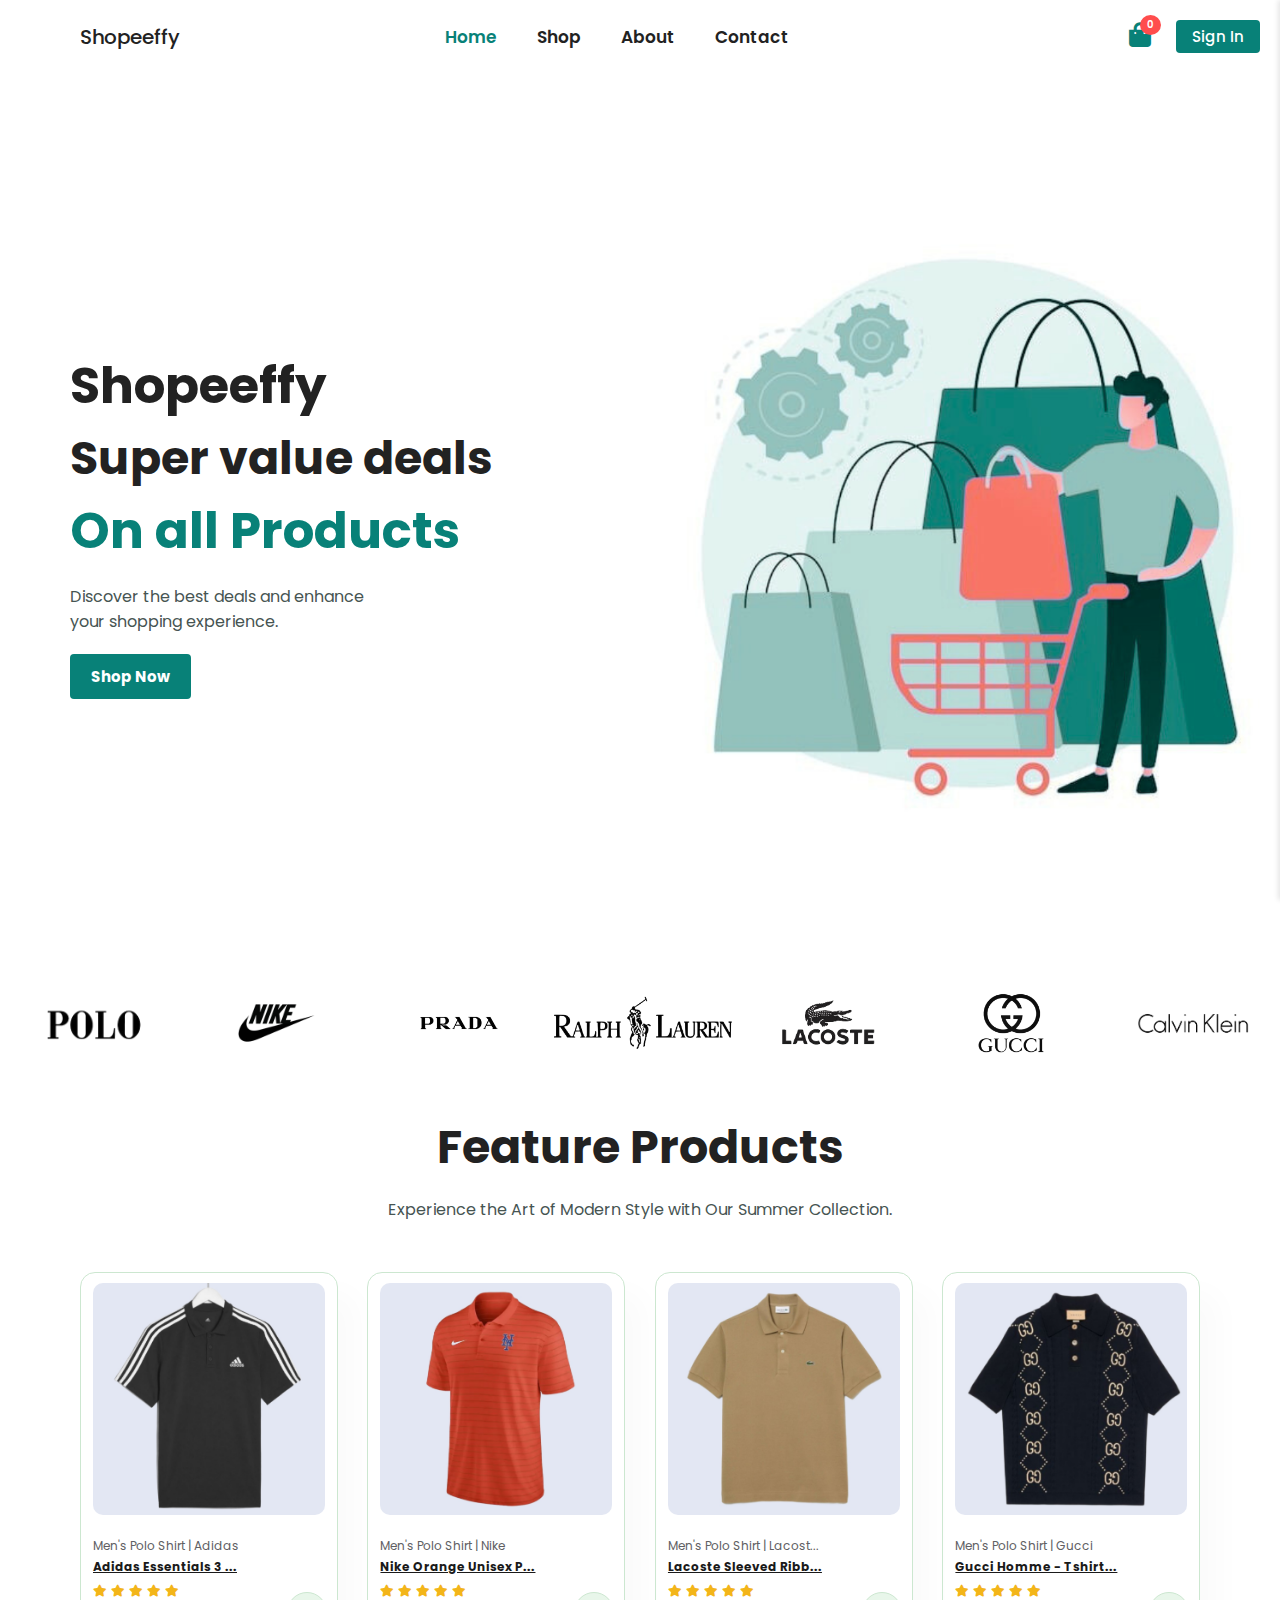
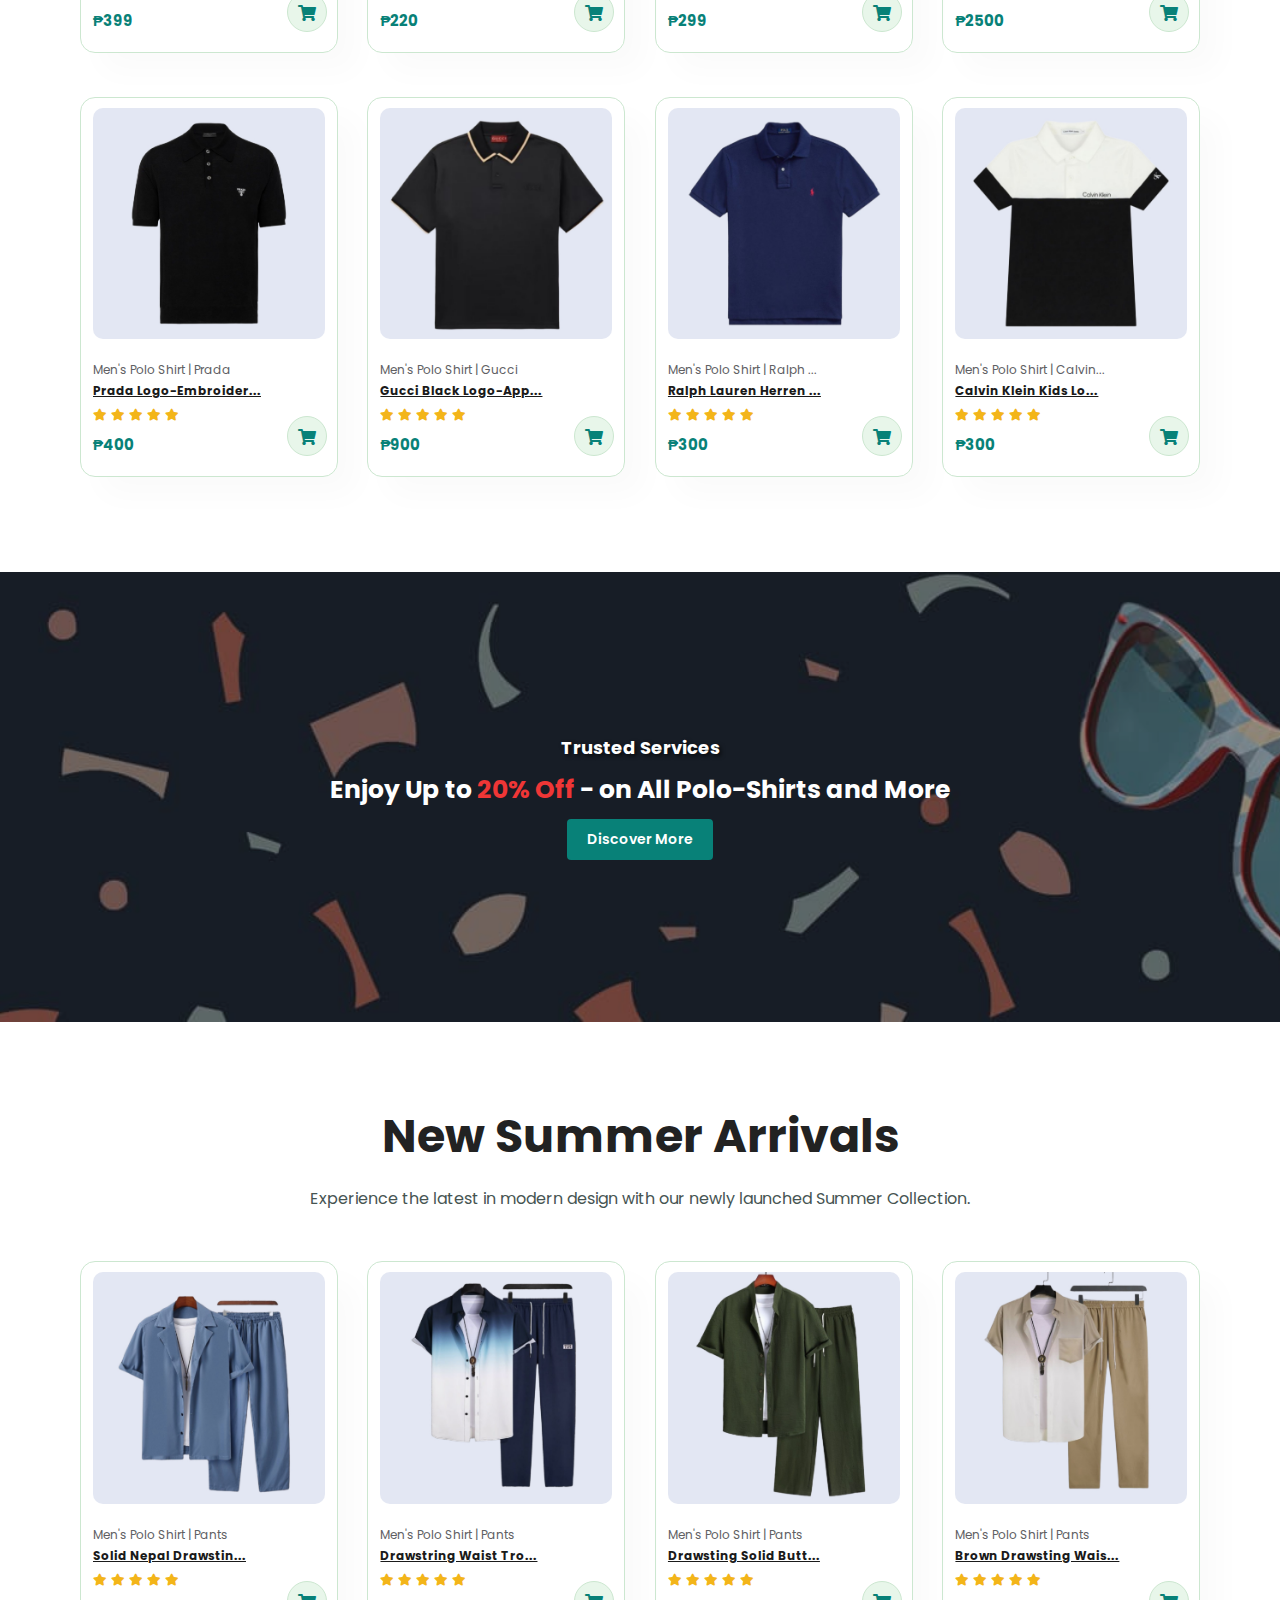
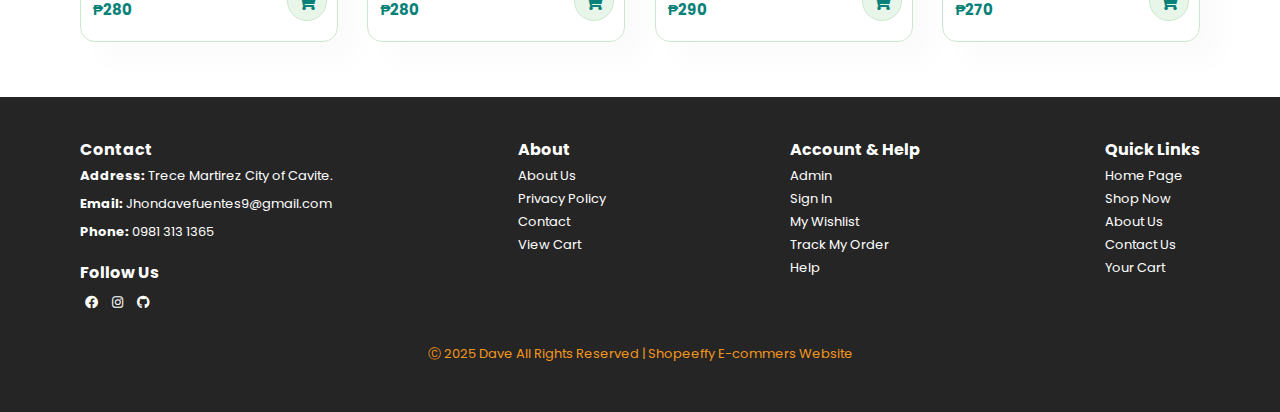
<file: index.html>
<!DOCTYPE html>
<html lang="en">
<head>
    <meta charset="UTF-8">
    <meta http-equiv="X-UA-Compatible" content="IE=edge">
    <meta name="viewport" content="width=device-width, initial-scale=1.0">
    <title>Home Page</title>
    <!--link-->
    <link rel="stylesheet" href="https://use.fontawesome.com/releases/v5.15.4/css/all.css" />
    <link rel="stylesheet" href="https://cdnjs.cloudflare.com/ajax/libs/font-awesome/4.7.0/css/font-awesome.min.css">
    <link rel="stylesheet" href="https://fonts.googleapis.com/css?family=Fjalla+One|Libre+Baskerville">
    <link rel="stylesheet" href="https://cdnjs.cloudflare.com/ajax/libs/font-awesome/6.0.0-beta3/css/all.min.css">
    <link rel="stylesheet" href="https://cdnjs.cloudflare.com/ajax/libs/font-awesome/5.15.2/css/all.min.css"/>
    
  <!--- style files --->
<link rel="stylesheet" href="style.css" />
<link rel="stylesheet" href="style-sidebar.css"/>
<link rel="stylesheet" href="style-success.css">
<link rel="stylesheet" href="style-alert.css">
</head>
<body>
  
  <!--------------Header & Navbar-------------->
<section id="header">
  <div class="logo-header">Shopeeffy</div>
   <div>
    <ul id="navbar">
    <div class="nav-container">
      <li><a class="active" href="index.html">Home</a></li>
      <li><a href="shop.html">Shop</a></li>
      <li><a href="about.html">About </a></li>
      <li><a href="contact.html">Contact</a></li>
      </div>
      <li id="lg-bag"> <a class="cart-icon" onclick="openSidebar()">
        <i class="fas fa-shopping-bag"></i>
        <span class="notification-badge" id="cart-notification">0</span> </a> </li>
      <a href="#" id="close"><i class="fas fa-times"></i></a>
      <button><a id="SignIn-button" href="sign-in.html">Sign In</a></button>
    </ul>
  </div>
  <div id="mobile">
  <div class="logo-mobile">Shopeeffy</div>
   <a class="cart-icon" onclick="openSidebar()">
    <i id="bag" class="fas fa-shopping-bag"></i>
     <span class="notification-badge" id="cart-notification-mobile"></span>
     </a>
       <i id="bar" class="fas fa-outdent"></i>
    </div>
</section>
    
    <a href="javascript:void(0);" id="backToTop" class="back-to-top">
        <i class="fa fa-angle-double-up"></i>
    </a>

    <!-- Sidebar -->
    <div id="sidebar">
        <div class="sidebar-header">
            <h3><i class="fas fa-shopping-cart cart"></i>Order Details</h3>
            <button class="close-sidebar" onclick="closeSidebar()"><i class="fas fa-times"></i></button>
        </div>
        <div class="sidebar-content">
            <div id="cart-items-sidebar">
                <!--orders-->
            </div>
            <div class="order-summary">
                <h3>Order Summary</h3>
                <table>
                    <tr>
                        <td>Subtotal</td>
                        <td id="subtotal-price-sidebar">₱0</td>
                    </tr>
                    <tr>
                        <td>Discount</td>
                        <td id="discount-sidebar">-₱0</td>
                    </tr>
                    <tr>
                        <td><strong>Total</strong></td>
                        <td><strong id="total-price-sidebar">₱0</strong></td>
                    </tr>
                </table>
            </div>
           <a id="payment-button"><button class="payment-button">Online Payment</button></a>
           <button class="checkout-button" id="checkout-button">Proceed to Checkout</button>
        </div>
    </div>
  
  <!--loading screen-->
    <div id="loading-screen">
     <div class="loader"></div>
    <div class="loading-text"> Loading...</div>
  </div>


    <!-- Overlay -->
    <div id="overlay" onclick="closeSidebar()"></div>


  <!-- Success Alert Box -->
<div class="success-alert-box" id="success-alert-box">
    <div class="icon">
        <i class="fas fa-check"></i> 
    </div>
    <h2>Successfully Checkout</h2>
   <p>Your order has been successfully completed</p>
</div>

<!-- Confirmation Box for Remove Order -->
<div class="overlay" id="remove-overlay"></div>
<div class="confirmation-box" id="remove-confirmation-box">
    <div class="icon">
        <i class="fas fa-trash-o"></i>
    </div>
  <h2 style="margin-top:12px;">Confirmation</h2>
    <p>Are you sure you want to remove?</p>
    <div class="buttons">
        <button class="yes-btn" id="confirm-remove-btn">Yes</button>
        <button class="no-btn" id="cancel-remove-btn">No</button>
    </div>
</div>


<!-- Success Alert Box Removed-->
<div class="success-alert-box" id="success-alert-removed-box">
    <div class="icon">
        <i class="fas fa-check"></i> 
    </div>
    <h2 style="margin-top:12px;">Successfully Removed</h2>
<p>Your order has been successfully Removed.</p>
</div>

<!-- exclamation cart alert box-->
<div class="confirmation-box" id="exclamation-cart-alert-box">
    <div class="icon">
        <i class="fas fa-exclamation"></i> 
    </div>
    <h2 style="margin-top:12px;">Something Went Wrong</h2>
<p>Your cart is empty, please try again.</p>
</div>

<!-- exclamation user alert box-->
<div class="confirmation-box" id="exclamation-user-alert-box">
    <div class="icon">
        <i class="fas fa-exclamation"></i> 
    </div>
    <h2 style="margin-top:12px;">Something Went Wrong</h2>
<p>Please sign in your account to continue.</p>
</div>

 <!---------------Hero Section------------------>

    <section id="hero">
        <h1 class="hero-text"><a href="index-main.html">Shopeeffy</a></h1>
        <h2>Super value deals</h2>
        <h1>On all Products</h1>
        <p>Discover the best deals and enhance <br> your shopping experience.</p>
        <button><a href="shop.html">Shop Now</a></button>
    </section>
  
<!-------------Logo Brand Section--------------->
    
  <section class="slider">
    <div class="slide-track">
      <!-- Original Slides -->
       <div class="slide">
     <img src="logo-polo.png" alt="Logo" style="height:60px">
      </div>
      <div class="slide">
        <img src="logo-nike.png" alt="Logo 1">
      </div>
      <div class="slide">
        <img src="logo-prada.png" alt="Logo 2">
      </div>
      <div class="slide">
        <img src="logo-lauren.png" alt="Logo 3">
      </div>
      <div class="slide">
        <img src="logo-lacoste.png" alt="Logo 4">
      </div>
      <div class="slide">
        <img src="logo-gucci.png" alt="Logo 5">
      </div>
      <div class="slide">
        <img src="logo-calvin.png" alt="Logo 6">
      </div>
      <div class="slide">
        <img src="logo-adidas.png" alt="Logo 7">
      </div>
      <!-- Duplicated Slides -->
       <div class="slide">
     <img src="logo-polo.png" alt="Logo" style="height:60px">
      </div>
      <div class="slide">
        <img src="logo-nike.png" alt="Logo 1">
      </div>
      <div class="slide">
        <img src="logo-prada.png" alt="Logo 2">
      </div>
      <div class="slide">
        <img src="logo-lauren.png" alt="Logo 3">
      </div>
      <div class="slide">
        <img src="logo-lacoste.png" alt="Logo 4">
      </div>
      <div class="slide">
        <img src="logo-gucci.png" alt="Logo 5">
      </div>
      <div class="slide">
        <img src="logo-calvin.png" alt="Logo 6">
      </div>
      <div class="slide">
        <img src="logo-adidas.png" alt="Logo 7">
      </div>
    </div>
  </section>
 
 <!--------------Feature Products--------------->
   
    <section id="product1" class="section-p1">
        <h2>Feature Products</h2>
        <p>Experience the Art of Modern Style with Our Summer Collection.</p>
        <div class="pro-container" id="proContainerFeature">
          <!----feature Product---->
        </div>
    </section>
    
    <!------------Banner Section--------------->

    <section id="banner" class="section-m1">
        <h4>Trusted Services</h4>
        <h2>Enjoy Up to <span>20% Off </span>- on All Polo-Shirts and More</h2>
        <a href="shop3.html" class="normal"> Discover More </a>
    </section>


  <!------------New Arrival Section----------->
  
  
    <section id="product1" class="section-p1">
        <h2>New Summer Arrivals</h2>
        <p>Experience the latest in modern design with our newly launched Summer Collection.</p>
        <div class="pro-container" id="proContainerArrival">
          <!---- New Arrrival----->
        </div>
    </section>
    
<!---------------Footer Section----------------->

<footer class="section-p1">
  <div class="col">
    <h4>Contact</h4>
    <p><strong>Address:</strong> Trece Martirez City of Cavite.</p>
    <p><strong>Email:</strong> Jhondavefuentes9@gmail.com</p>
    <p><strong>Phone:</strong> 0981 313 1365</p>
    <div class="follow">
      <h4>Follow Us</h4>
      <div class="icon">
        <a href="https://www.facebook.com/share/1Hdhcui4pU/" class="fab fa-facebook"></a>
        <a href="https://www.instagram.com/dwavezxy?igsh=MW5ldnU4ejR3Njg2Ng==" class="fab fa-instagram"></a>
        <a href="https://github.com/Davedev0" class="fab fa-github"></a>
      </div>
    </div>
  </div>
  <div class="col">
    <h4>About</h4>
    <a href="about.html">About Us</a>
    <a href="https://www.freeprivacypolicy.com/blog/privacy-policy-ecommerce-stores/">Privacy Policy</a>
    <a href="contact.html">Contact</a>
    <a href="sproduct.html">View Cart</a>
  </div>
  <div class="col">
    <h4>Account & Help</h4>
    <a href="admin-sign-in.html">Admin </a>
    <a href="sign-in.html">Sign In</a>
    <a href="about.html">My Wishlist</a>
    <a href="sproduct.html">Track My Order</a>
    <a href="about.html">Help</a>
  </div>
  <div class="col">
    <h4>Quick Links</h4>
    <a href="index.html">Home Page</a>
    <a href="shop.html">Shop Now</a>
    <a href="about.html">About Us</a>
    <a href="contact.html">Contact Us</a>
    <a href="sproduct.html">Your Cart</a>
  </div>
  
  <div class="copyright">
    <p> Ⓒ 2025 Dave All Rights Reserved | Shopeeffy E-commers Website </p>
  </div>
</footer>
  <script src="script.js"></script>
  <script src="navbar.js"></script>
  <script src="onscroll.js"></script>
  <script src="sidebar.js"></script>
  <script src="loading-screen.js"></script>
  <script src="index-feature.js"></script>
  <script src="index-arrival.js"></script>
  <script>
    document.addEventListener('DOMContentLoaded', () => {
            if (localStorage.getItem('showAlert') === 'true') {
                alert('Check Your Order.');
                localStorage.removeItem('showAlert');
            }
        });
  </script>
</body>
</html>
</file>
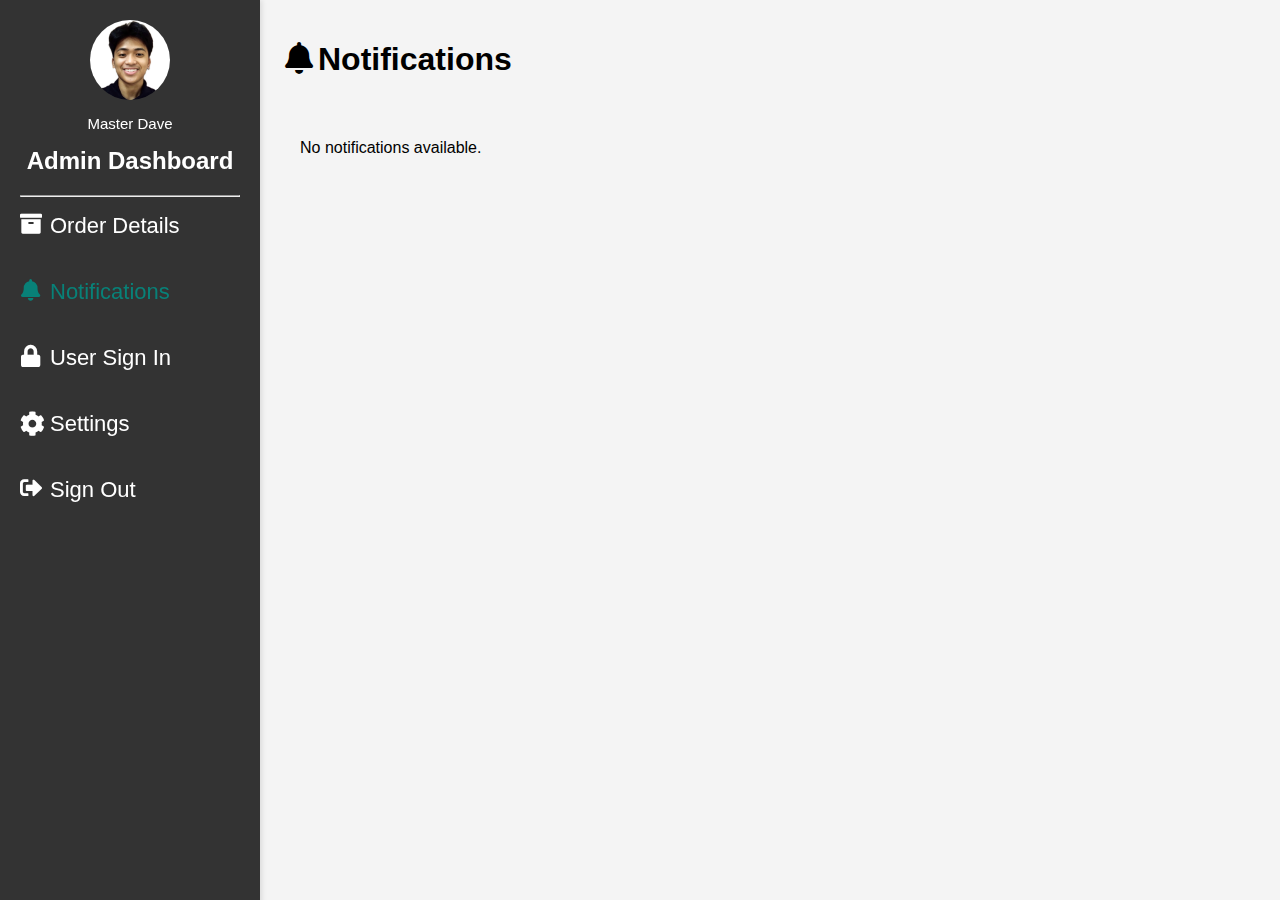
<file: admin-notification.html>
<!DOCTYPE html>
<html lang="en">
<head>
    <meta charset="UTF-8">
    <meta name="viewport" content="width=device-width, initial-scale=1.0">
    <title>Admin Panel</title>
    <!-- FontAwesome Icons -->
    <link rel="stylesheet" href="https://cdnjs.cloudflare.com/ajax/libs/font-awesome/6.0.0-beta3/css/all.min.css">
    <link rel="stylesheet" href="https://cdnjs.cloudflare.com/ajax/libs/font-awesome/4.7.0/css/font-awesome.min.css">
        <link rel="stylesheet" href="https://cdnjs.cloudflare.com/ajax/libs/font-awesome/5.15.2/css/all.min.css"/>
  <link rel="stylesheet" href="style-admin.css">
  <link rel="stylesheet" href="style-alert.css">
    <style>
.user-table {
    display: grid;
    grid-template-columns: repeat(auto-fit, minmax(300px, 1fr));
    gap: 20px;
    padding: 25px;
    background: #f4f4f4;
    padding-bottom: 200px;
}

.user-card {
    background: #fff;
    border-radius: 10px;
    padding: 20px;
    display: flex;
    flex-direction: column;
    justify-content: space-between;
    transition: transform 0.3s ease, box-shadow 0.3s ease;
}

.user-card:hover {
    transform: scale(1.01);
    box-shadow: 0 4px 10px rgba(0, 0, 0, 0.1);
}

.user-card h3 {
    margin-bottom: 10px;
    font-size: 1.5em;
    color: #333;
}

.user-card p {
    margin: 5px 0;
    font-size: 1rem;
    color: #555;
}

.user-card .actions {
    display: flex;
    gap: 10px;
    margin-top: 20px;
}

.user-card .actions button {
    padding: 10px 15px;
    border: none;
    border-radius: 5px;
    font-size: 0.9em;
    cursor: pointer;
    transition: background 0.3s ease, color 0.3s ease, border 0.3s ease;
}


.user-card .actions .remove-btn {
    background: #ff4d4d;
    color: white;
}

.user-card .actions .remove-btn:hover {
    background: transparent;
    color: #ff4d4d;
    border: 2px solid #ff4d4d;
}

@media (max-width: 768px) {
    .user-table {
        grid-template-columns: 1fr;
    }
}
    </style>
</head>
<body>
    <!-- Mobile Menu Button -->
    <button class="menu-btn" onclick="toggleSidebar()">
        <i id="bar" class="fas fa-bars"></i>
    </button>

    <!-- Sidebar -->
 <section class="sidebar" id="sidebar">
   <img src="img-profile.jpg" alt="Profile">
  <p>Master Dave</p>
    <h2>Admin Dashboard</h2>
      <hr>
  <ul>
    <li><a href="admin-order.html"><i class="fas fa-archive"></i>Order Details</a></li>
    <li><a class="active"><i class="fas fa-bell"></i>Notifications</a></li>
    <li><a href="sign-in.html"><i class="fas fa-lock"></i> User Sign In</a></li>
    <li><a><i class="fa fa-gear" style="font-size:25px;"></i>Settings</a></li>
    <li><a id="sign-out-btn">
    <i class="fas fa-sign-out-alt"></i> Sign Out</a></li>
    </ul>
  </section>    
 
    <!-- Main Content -->
    <div class="content">
        <h1><i class="fas fa-bell"></i>Notifications</h1>
        <div class="user-table" id="notifications">
        </div>
    </div>
    
    
    <!-- Confirmation Box -->
<div class="overlay" id="overlay"></div>
<div class="confirmation-box" id="confirmation-box">
    <div class="icon">
        <i class="fas fa-exclamation"></i>
    </div>
    <h2>Confirmation</h2>
    <p>Are you sure you want to sign out?</p>
    <div class="buttons">
        <button class="yes-btn" onclick="confirmSignOut()">Yes</button>
        <button class="no-btn" onclick="cancelSignOut()">No</button>
    </div>
</div>

    
<!-- Confirmation Box for Remove Notification -->
<div class="overlay" id="notification-overlay"></div>
<div class="confirmation-box" id="notification-confirmation-box">
    <div class="icon">
        <i class="fas fa-trash-alt"></i>
    </div>
    <h2>Confirmation</h2>
    <p>Are you sure you want to remove?</p>
    <div class="buttons">
        <button class="yes-btn" id="confirm-notification-remove-btn">Yes</button>
        <button class="no-btn" id="cancel-notification-remove-btn">No</button>
    </div>
</div>
    

    <script>
        // Function to load notifications from localStorage
        function loadNotifications() {
            const notificationsContainer = document.getElementById('notifications');
            const contacts = JSON.parse(localStorage.getItem('contacts')) || [];

            if (contacts.length > 0) {
                notificationsContainer.innerHTML = ''; // Clear existing content
                contacts.forEach((contact, index) => {
                    const notification = document.createElement('div');
                    notification.className = 'user-card';
                    notification.innerHTML = `
                        <p><strong>Name:</strong > ${contact.name}</p>
                        <p><strong>Email:</strong> ${contact.email}</p>
                        <p><strong>Subject:</strong> ${contact.subject}</p>
                        <p><strong>Message:</strong> ${contact.message}</p>
                        <div class="actions">
                            <button class="remove-btn" onclick="removeNotification(${index})">Remove</button>
                        </div>
                    `;
                    notificationsContainer.appendChild(notification);
                });
            } else {
                notificationsContainer.innerHTML = '<p>No notifications available.</p>';
            }
        }

// Function to remove a notification
function removeNotification(index) {
    // Show the remove notification confirmation box
    showRemoveNotificationConfirmationBox(index);
}

// Function to show the remove notification confirmation box
function showRemoveNotificationConfirmationBox(index) {
    const overlay = document.getElementById('notification-overlay');
    const confirmationBox = document.getElementById('notification-confirmation-box');
    overlay.style.display = 'block';
    confirmationBox.style.display = 'block';

    // Set up event listeners for the buttons
    const confirmRemoveBtn = document.getElementById('confirm-notification-remove-btn');
    const cancelRemoveBtn = document.getElementById('cancel-notification-remove-btn');

    // Remove previous event listeners to avoid duplication
    confirmRemoveBtn.replaceWith(confirmRemoveBtn.cloneNode(true));
    cancelRemoveBtn.replaceWith(cancelRemoveBtn.cloneNode(true));

    // Add new event listeners
    document.getElementById('confirm-notification-remove-btn').addEventListener('click', () => {
        confirmRemoveNotification(index);
    });

    document.getElementById('cancel-notification-remove-btn').addEventListener('click', hideRemoveNotificationConfirmationBox);
}

// Function to hide the remove notification confirmation box
function hideRemoveNotificationConfirmationBox() {
    const overlay = document.getElementById('notification-overlay');
    const confirmationBox = document.getElementById('notification-confirmation-box');
    overlay.style.display = 'none';
    confirmationBox.style.display = 'none';
}

// Function to confirm and remove the notification
function confirmRemoveNotification(index) {
    let contacts = JSON.parse(localStorage.getItem('contacts')) || [];
    contacts.splice(index, 1); // Remove the notification at the specified index
    localStorage.setItem('contacts', JSON.stringify(contacts)); // Update localStorage
    loadNotifications(); // Reload the notifications
    hideRemoveNotificationConfirmationBox(); // Hide the confirmation box
}
        // Load notifications when the page loads
        document.addEventListener('DOMContentLoaded', loadNotifications);
    </script>
 <script src="admin-signout.js"></script>
 <script src="admin-toggle.js"></script>
</body>
</html>
</file>
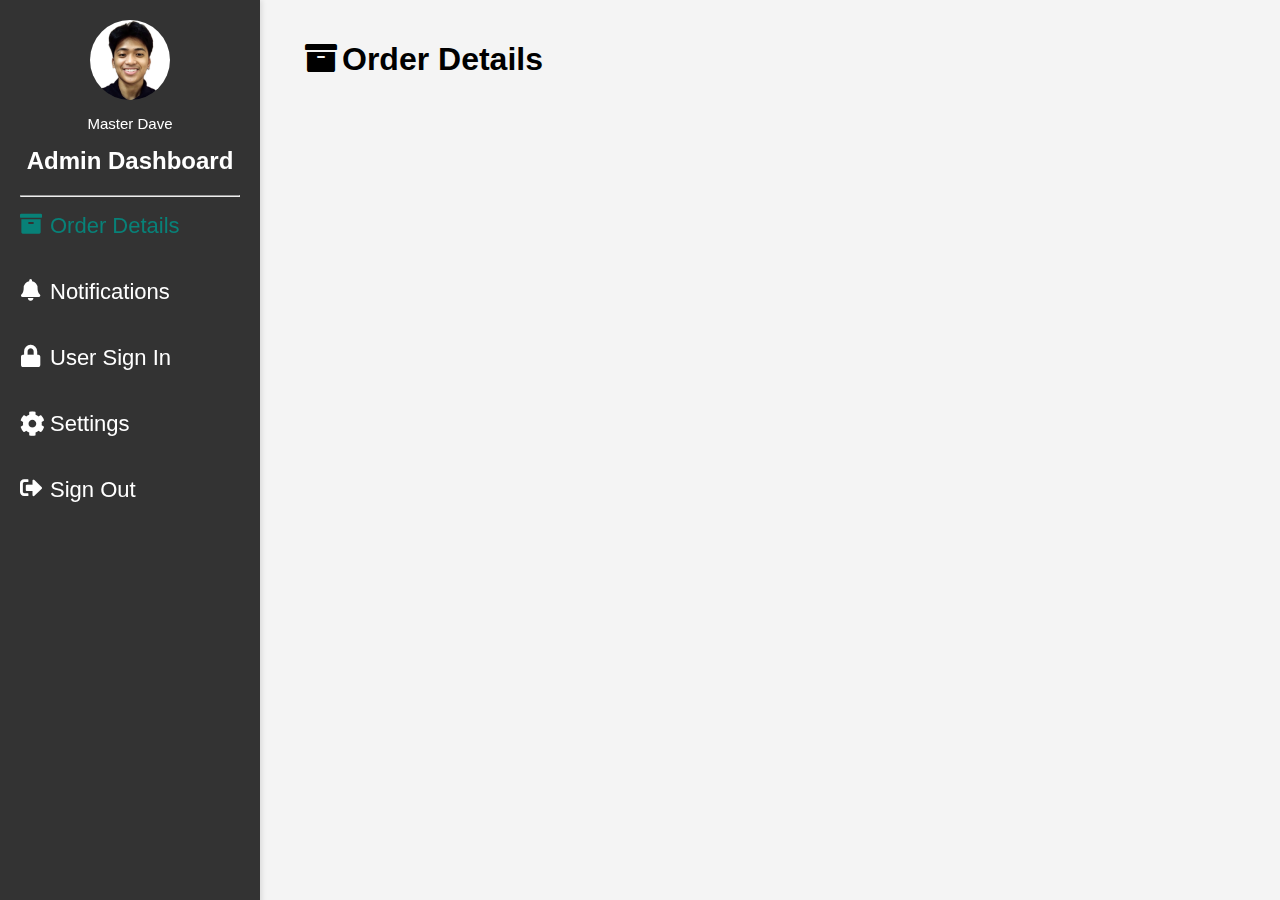
<file: admin-order.html>
<!DOCTYPE html>
<html lang="en">
<head>
    <meta charset="UTF-8">
    <meta name="viewport" content="width=device-width, initial-scale=1.0">
    <title>Users</title>
    <!-- FontAwesome Icons -->
    <link rel="stylesheet" href="https://cdnjs.cloudflare.com/ajax/libs/font-awesome/6.0.0-beta3/css/all.min.css">
    <link rel="stylesheet" href="https://cdnjs.cloudflare.com/ajax/libs/font-awesome/4.7.0/css/font-awesome.min.css">
        <link rel="stylesheet" href="https://cdnjs.cloudflare.com/ajax/libs/font-awesome/5.15.2/css/all.min.css"/>
   <link rel="stylesheet" href="style-admin.css">
   <link rel="stylesheet" href="style-alert.css">
   <link rel="stylesheet" href="style-success.css">
</head>
<body>
    <!-- Mobile Menu Button -->
    <button class="menu-btn" onclick="toggleSidebar()">
        <i id="bar" class="fas fa-bars"></i>
    </button>

    <!-- Sidebar -->
 <section class="sidebar" id="sidebar">
   <img src="img-profile.jpg" alt="Profile">
  <p>Master Dave</p>
    <h2>Admin Dashboard</h2>
      <hr>
  <ul>
    <li><a id="#" class="active"><i class="fas fa-archive"></i>Order Details</a></li>
    <li><a href="admin-notification.html"><i class="fas fa-bell"></i>Notifications</a></li>
    <li><a href="sign-in.html"><i class="fas fa-lock"></i> User Sign In</a></li>
    <li><a><i class="fa fa-gear" style="font-size:25px;"></i>Settings</a></li>
    <li><a id="sign-out-btn">
    <i class="fas fa-sign-out-alt"></i> Sign Out</a></li>
    </ul>
  </section>    
 

    <!-- Main Content -->
    <div class="content">
      <h1 style="margin-left:30px;"><i class="fas fa-archive"></i>Order Details</h1>
      <div class="user-table" id="user-table">
            <!-- Dito malalagay ang order-->
      </div>
    </div>

<!-- Confirmation Box -->
<div class="overlay" id="overlay"></div>
<div class="confirmation-box" id="confirmation-box">
    <div class="icon">
        <i class="fas fa-exclamation"></i>
    </div>
    <h2>Confirmation</h2>
    <p>Are you sure you want to sign out?</p>
    <div class="buttons">
        <button class="yes-btn" onclick="confirmSignOut()">Yes</button>
        <button class="no-btn" onclick="cancelSignOut()">No</button>
    </div>
</div>

<!-- Confirmation Box for Remove Order -->
<div class="overlay" id="remove-overlay"></div>
<div class="confirmation-box" id="remove-confirmation-box">
    <div class="icon">
        <i class="fas fa-trash-o"></i>
    </div>
    <h2>Confirmation</h2>
    <p>Are you sure you want to remove?</p>
    <div class="buttons">
        <button class="yes-btn" id="confirm-remove-btn">Yes</button>
        <button class="no-btn" id="cancel-remove-btn">No</button>
    </div>
</div>

<!-- Confirmation Box for Approve Order -->
<div class="overlay" id="approve-overlay"></div>
<div class="confirmation-box" id="approve-confirmation-box">
    <div class="icon-check">
        <i class="fas fa-check"></i> 
    </div>
    <h2>Successfully Approved</h2>
    <p>Order Approved by Admin</p>
    <div class="buttons">
        <button class="ok-btn" id="ok-approve-btn">Ok</button>
    </div>
</div>

<!-- Success Alert Box Removed-->
<div class="success-alert-box" id="success-alert-removed-box">
    <div class="icon">
        <i class="fas fa-check"></i> 
    </div>
    <h2 style="margin-top:12px;">Successfully Removed</h2>
<p>order has been successfully Removed.</p>
</div>

<script src="admin-order.js"></script>
<script src="admin-signout.js"></script>
<script src="admin-toggle.js"></script>
</body>
</html>
</file>
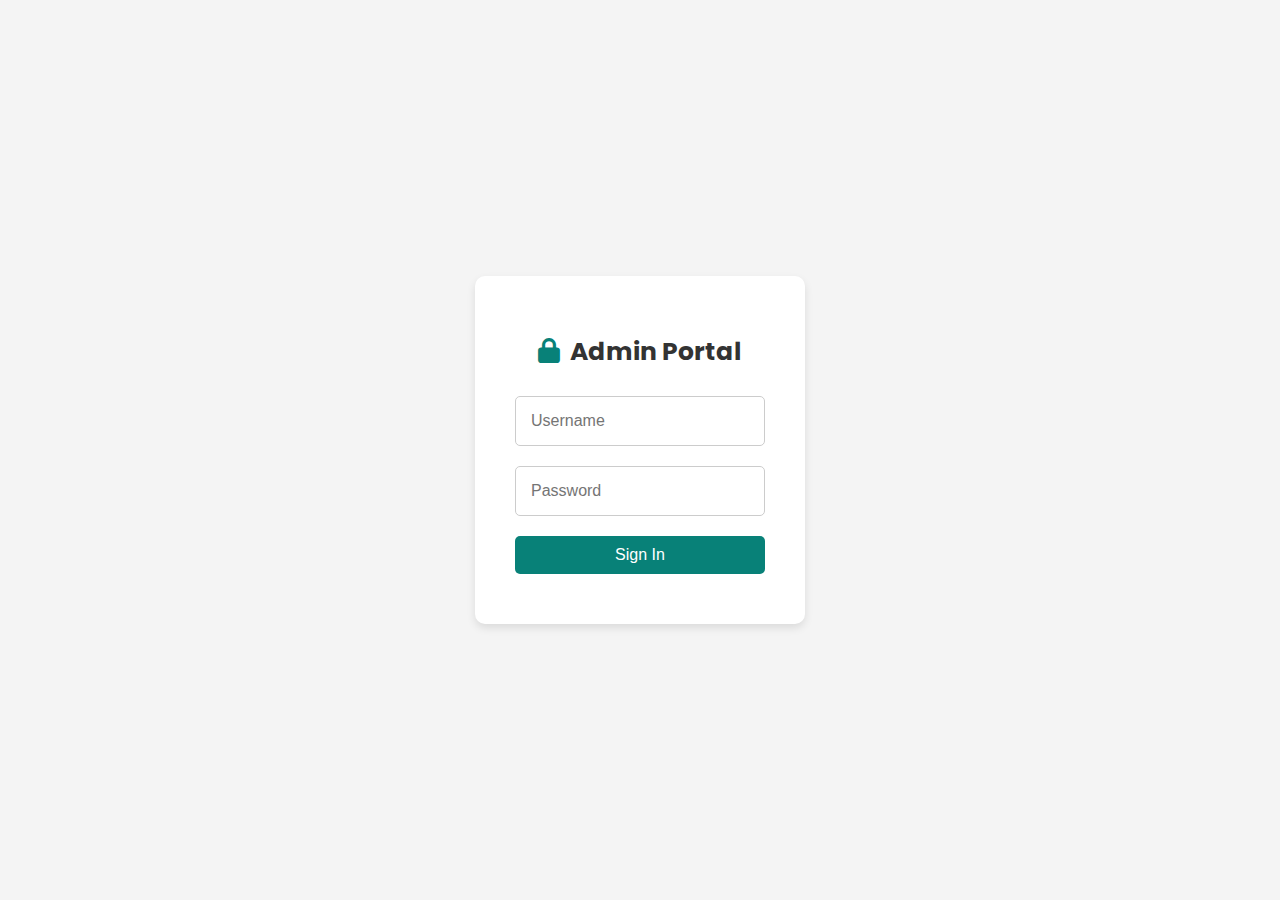
<file: admin-sign-in.html>
<!DOCTYPE html>
<html lang="en">
<head>
    <meta charset="UTF-8">
    <meta name="viewport" content="width=device-width, initial-scale=1.0">
    <title>Admin Sign In</title>
    <!-- FontAwesome Icons -->
    <link rel="stylesheet" href="https://cdnjs.cloudflare.com/ajax/libs/font-awesome/6.0.0-beta3/css/all.min.css">
    <style>
    @import url('https://fonts.googleapis.com/css2?family=Poppins:wght@200;300;400;500;600;700&display=swap');

        body {
            font-family: 'Poppins', sans-serif;
            background-color: #f4f4f4;
            display: flex;
            justify-content: center;
            align-items: center;
            height: 100vh;
            margin: 0;
        }
        .login-container {
            background-color: white;
            padding: 40px;
            border-radius: 10px;
            box-shadow: 0 4px 8px rgba(0, 0, 0, 0.1);
            width: 100%;
            max-width: 250px; 
            text-align: center;
        }
        .login-container h1 {
            margin-bottom:15px;
            font-size: 25px;
            color: #333;
        }
        .login-container i {
            margin-right: 10px;
            color: #088178; 
        }
        .login-container input {
            width: 100%;
            padding: 15px;
            margin: 10px 0;
            border: 1px solid #ccc;
            border-radius: 5px;
            font-size: 16px;
            box-sizing: border-box;
        }
        .login-container input:focus {
            border-color: #088178; 
            outline: none;
        }
        .login-container button {
            width: 100%;
            padding: 10px;
            background-color: #088178; 
            color: white;
            border: none;
            border-radius: 5px;
            font-size: 16px;
            cursor: none;
            margin-top: 10px;
        }
        .login-container button:hover {
            background-color: #057862; 
            color:white;
        }
        .error-message {
            color: darkred;
            margin-top: 10px;
            font-size: 14px;
            flex:1;
        }
        
        
         .success-message{
            color: darkgreen;
            margin-top: 10px;
            font-size: 14px;
        }
      
        @media (max-width:649px){
          .login-container{
            max-width: 260px;
          }
        }
    </style>
</head>
<body>
<div class="login-container">
     <h1><i class="fas fa-lock"></i>Admin Portal</h1>
     <input type="text" id="username" placeholder="Username" required>
        <input type="password" id="password" placeholder="Password" required>
       <button onclick="login()">Sign In</button>
       <div id="success-message" class="success-message">
        </div>
        <div id="error-message" class="error-message">
        </div>
    <script src="admin-signin.js"></script>
</body>
</html>
</file>
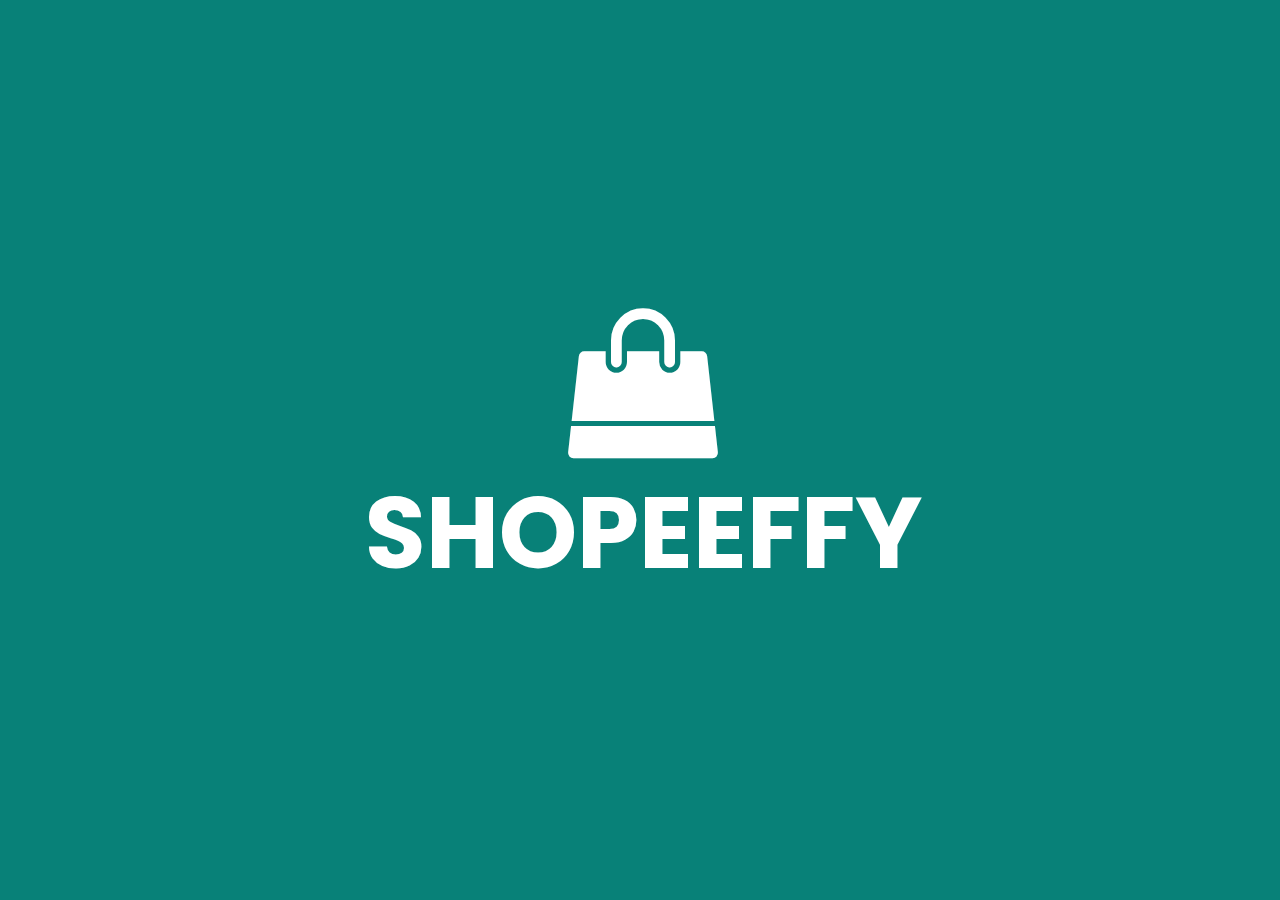
<file: index-main.html>
<!DOCTYPE html>
<html lang="en">
<head>
    <meta charset="UTF-8">
    <meta name="viewport" content="width=device-width, initial-scale=1.0">
    <link href='https://fonts.googleapis.com/css?family=Fjalla One' rel='stylesheet'>
    <link rel="stylesheet" href="https://cdnjs.cloudflare.com/ajax/libs/font-awesome/4.7.0/css/font-awesome.min.css">
    <title>Shopeeffy | E-commerce 2025</title>
    <style>
        @import url('https://fonts.googleapis.com/css2?family=Poppins:wght@200;300;400;500;600;700&display=swap');

        body {
            position: fixed;
            top: 0;
            left: 0;
            width: 100%;
            height: 100%;
            background: #088178;
            display: flex;
            justify-content: center;
            align-items: center;
            flex-direction: column;
            font-family: 'Poppins';
        }

        .fa {
            color: #fff;
            font-size: 150px;
            align-items:center;
            justify-self: center;
            display:grid;
        }

        .logo-intro {
            font-size: 100px;
            color: #fff;
            animation: fadeIn 1s ease-in;
            margin-right: 10px;
        }

        .next-logo {
            font-size: 100px;
            color: #fff;
            display: none;
            margin-right:10px;
        }

        @keyframes fadeIn {
            0% { opacity: 0; }
            100% { opacity: 1; }
        }
        

        @media (max-width: 768px) {
            .logo-intro, .next-logo {
                font-size: 50px;
            }
            .fa {
                font-size: 80px;
            }
        }

    </style>
</head>
<body>
    <div id="main-content" style="display: none;"></div>

    <div id="intro-screen">
        <h1 class="logo-intro"><i class="fa fa-shopping-bag"></i>SHOPEEFFY</h1>
    </div>
     
    <h1 class="next-logo"><i class="fa fa-shopping-bag"></i>SHOPEEFFY</h1>

    <script>
        setTimeout(function() {
            document.getElementById('intro-screen').style.display = 'none';
            document.querySelector('.next-logo').style.display = 'block';
            window.location.href = "index.html";
        }, 4000);
    </script>
</body>
</html>
</file>
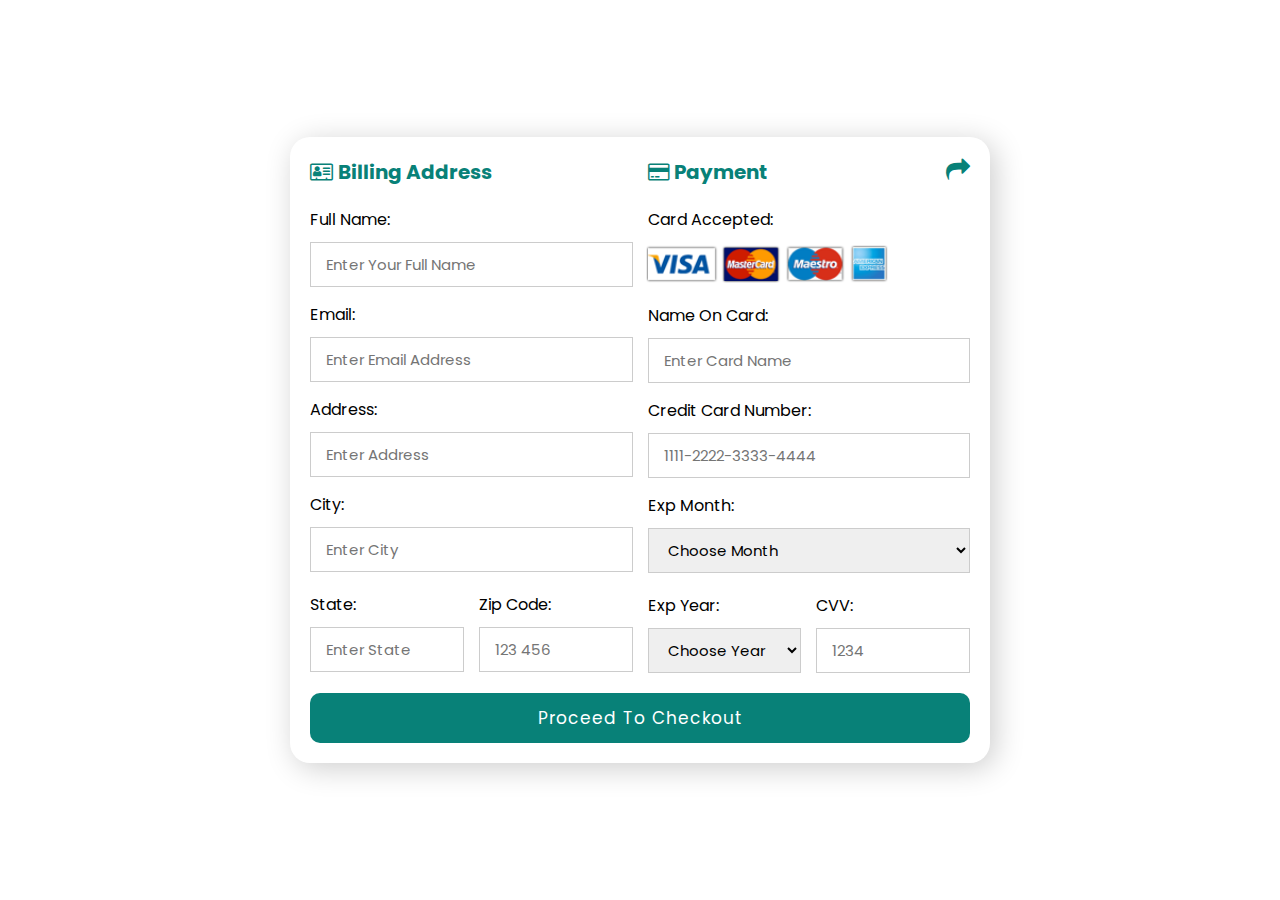
<file: payment.html>
<!DOCTYPE html>
<html lang="en">
<head>
    <meta charset="UTF-8">
    <meta name="viewport" content="width=device-width, initial-scale=1.0">
    <link rel="stylesheet" href="https://cdnjs.cloudflare.com/ajax/libs/font-awesome/4.7.0/css/font-awesome.min.css">
    <title>Online Payment-Page</title>
    <style>
        @import url('https://fonts.googleapis.com/css2?family=Poppins:wght@100;300;400;500;600&display=swap');

        * {
            margin: 0;
            padding: 0;
            box-sizing: border-box;
            border: none;
            outline: none;
            font-family: 'Poppins', sans-serif;
            text-transform: capitalize;
            transition: all 0.2s linear;
        }

        .container {
            display: flex;
            justify-content: center;
            align-items: center;
            min-height: 100vh;
            padding: 10px;
            background: #fff;
        }

        .container form {
            width: 700px;
            padding: 20px;
            background: #fff;
            box-shadow: 5px 5px 30px rgba(0, 0, 0, 0.2);
            border-radius: 20px;
            position: relative;
        }

        /* Close Icon sa loob ng form */
        .close-icon {
            position: absolute;
            top: 20px;
            right: 20px;
            font-size: 24px;
            color: #088178;
            cursor: pointer;
            transition: color 0.3s ease;
        }

        .close-icon:hover {
            color: #057862;
        }

        .container form .row {
            display: flex;
            flex-wrap: wrap;
            gap: 15px;
        }

        .container form .row .col {
            flex: 1 1 250px;
        }

        .col .title {
            font-size: 20px;
            color: #088178;
            padding-bottom: 5px;
        }

        .col .title i {
            margin-right: 5px;
        }

        .col .inputBox {
            margin: 15px 0;
        }

        .col .inputBox label {
            margin-bottom: 10px;
            display: block;
        }

        .col .inputBox input,
        .col .inputBox select {
            width: 100%;
            border: 1px solid #ccc;
            padding: 10px 15px;
            font-size: 15px;
        }

        .col .inputBox input:focus,
        .col .inputBox select:focus {
            border: 1px solid #000;
        }

        .col .flex {
            display: flex;
            gap: 15px;
        }

        .col .flex .inputBox {
            flex: 1 1;
            margin-top: 5px;
        }

        .col .inputBox img {
            height: 34px;
            margin-top: 5px;
            filter: drop-shadow(0 0 1px #000);
        }

        .container form .submit_btn {
            width: 100%;
            padding: 12px;
            font-size: 17px;
            background: #088178;
            color: #fff;
            margin-top: 5px;
            cursor: pointer;
            letter-spacing: 1px;
            border-radius: 10px;
        }

        .container form .submit_btn:hover {
            background: #057862;
        }

        input::-webkit-inner-spin-button,
        input::-webkit-outer-spin-button {
            display: none;
        }
        

        @media (max-width: 768px) {
            .close-icon {
                top: 10px;
                right: 10px;
                font-size: 25px;
                margin-top:15px;
            }
        }
    </style>
</head>
<body>
    <div class="container">
        <form action="#">
            <!-- Close Icon sa loob ng form -->
            <i class="fa fa-share close-icon" id="closeBtn"></i>
            <div class="row">
                <!-- Billing Address Section -->
                <div class="col">
                    <h3 class="title"><i class="fa fa-address-card-o"></i>Billing Address</h3>
                    <div class="inputBox">
                        <label for="name">Full Name:</label>
                        <input type="text" id="name" placeholder="Enter your full name" required>
                    </div>
                    <div class="inputBox">
                        <label for="email">Email:</label>
                        <input type="text" id="email" placeholder="Enter email address" required>
                    </div>
                    <div class="inputBox">
                        <label for="address">Address:</label>
                        <input type="text" id="address" placeholder="Enter address" required>
                    </div>
                    <div class="inputBox">
                        <label for="city">City:</label>
                        <input type="text" id="city" placeholder="Enter city" required>
                    </div>
                    <div class="flex">
                        <div class="inputBox">
                            <label for="state">State:</label>
                            <input type="text" id="state" placeholder="Enter state" required>
                        </div>
                        <div class="inputBox">
                            <label for="zip">Zip Code:</label>
                            <input type="number" id="zip" placeholder="123 456" required>
                        </div>
                    </div>
                </div>

                <!-- Payment Section -->
                <div class="col">
                    <h3 class="title"><i class="fa fa-credit-card"></i>Payment</h3>
                    <div class="inputBox">
                        <label for="name">Card Accepted:</label>
                        <img src="pay.png" alt="credit/debit card image">
                    </div>
                    <div class="inputBox">
                        <label for="cardName">Name On Card:</label>
                        <input type="text" id="cardName" placeholder="Enter card name" required>
                    </div>
                    <div class="inputBox">
                        <label for="cardNum">Credit Card Number:</label>
                        <input type="text" id="cardNum" placeholder="1111-2222-3333-4444" maxlength="19" required>
                    </div>
                    <div class="inputBox">
                        <label for="">Exp Month:</label>
                        <select name="" id="">
                            <option value="">Choose month</option>
                            <option value="January">January</option>
                            <option value="February">February</option>
                            <option value="March">March</option>
                            <option value="April">April</option>
                            <option value="May">May</option>
                            <option value="June">June</option>
                            <option value="July">July</option>
                            <option value="August">August</option>
                            <option value="September">September</option>
                            <option value="October">October</option>
                            <option value="November">November</option>
                            <option value="December">December</option>
                        </select>
                    </div>
                    <div class="flex">
                        <div class="inputBox">
                            <label for="">Exp Year:</label>
                            <select name="" id="">
                                <option value="">Choose Year</option>
                                <option value="2023">2023</option>
                                <option value="2024">2024</option>
                                <option value="2025">2025</option>
                                <option value="2026">2026</option>
                                <option value="2027">2027</option>
                            </select>
                        </div>
                        <div class="inputBox">
                            <label for="cvv">CVV:</label>
                            <input type="number" id="cvv" placeholder="1234" required>
                        </div>
                    </div>
                </div>
            </div>

            <!-- Submit Button -->
            <input type="submit" value="Proceed to Checkout" class="submit_btn">
        </form>
    </div>

    <script>
        // JavaScript para sa close button
        document.getElementById('closeBtn').addEventListener('click', function() {
            window.location.href = 'index.html'; // Redirect sa index.html
        });

        // JavaScript para sa credit card number formatting
        let cardNumInput = document.querySelector('#cardNum');
        cardNumInput.addEventListener('keyup', () => {
            let cNumber = cardNumInput.value;
            cNumber = cNumber.replace(/\s/g, "");

            if (Number(cNumber)) {
                cNumber = cNumber.match(/.{1,4}/g);
                cNumber = cNumber.join(" ");
                cardNumInput.value = cNumber;
            }
        });
    </script>
</body>
</html>
</file>
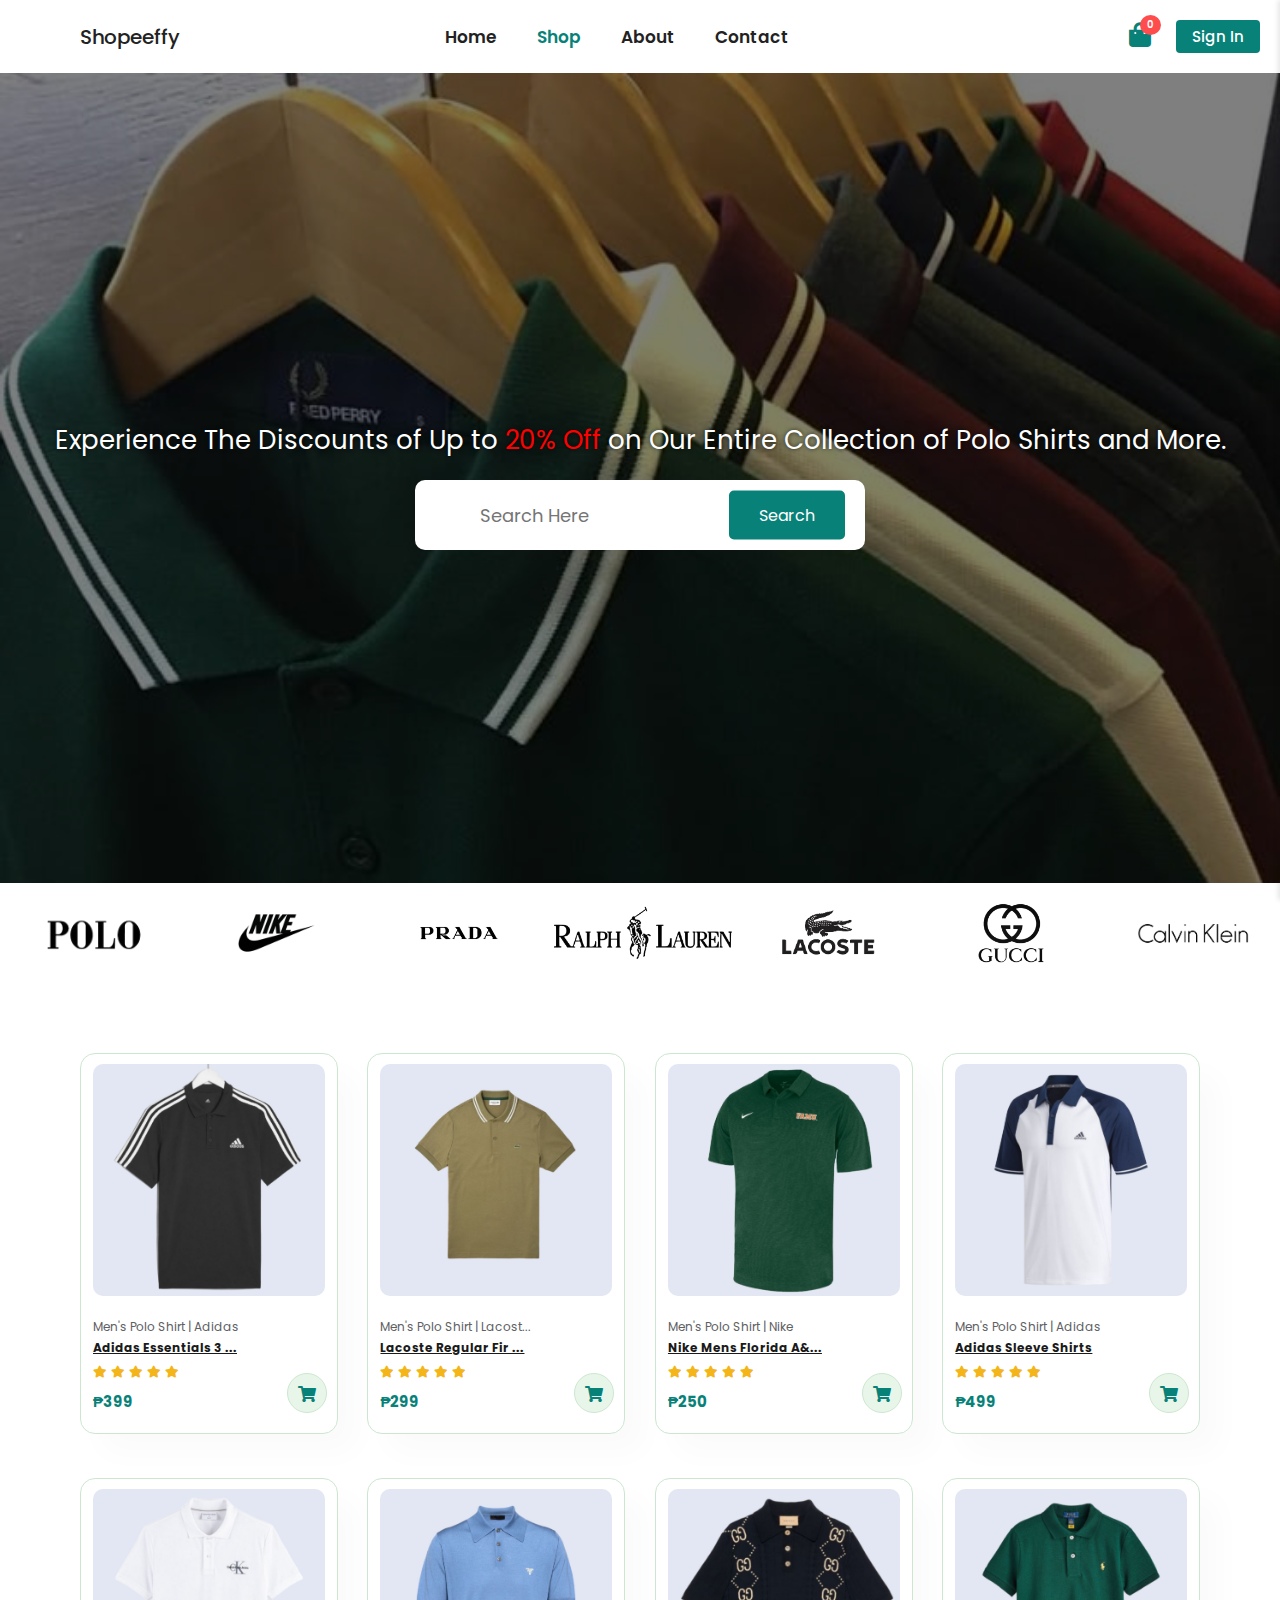
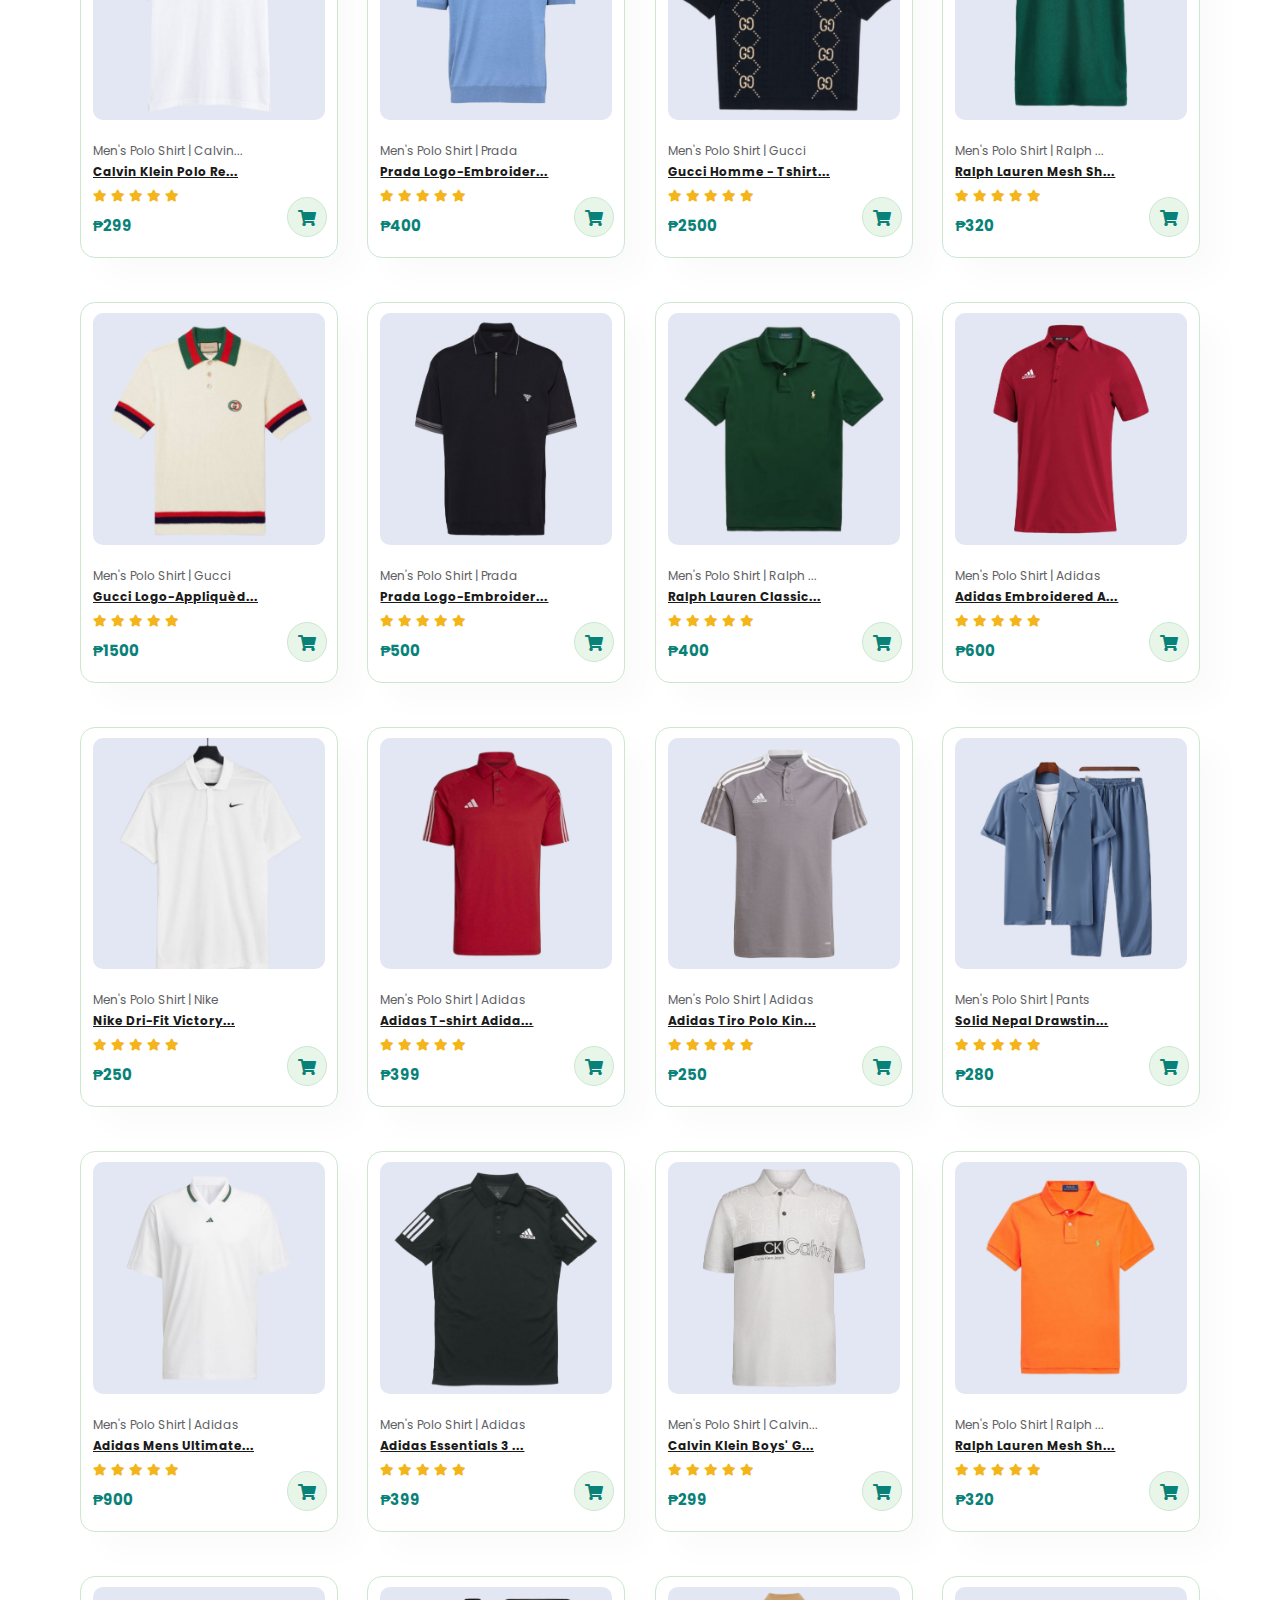
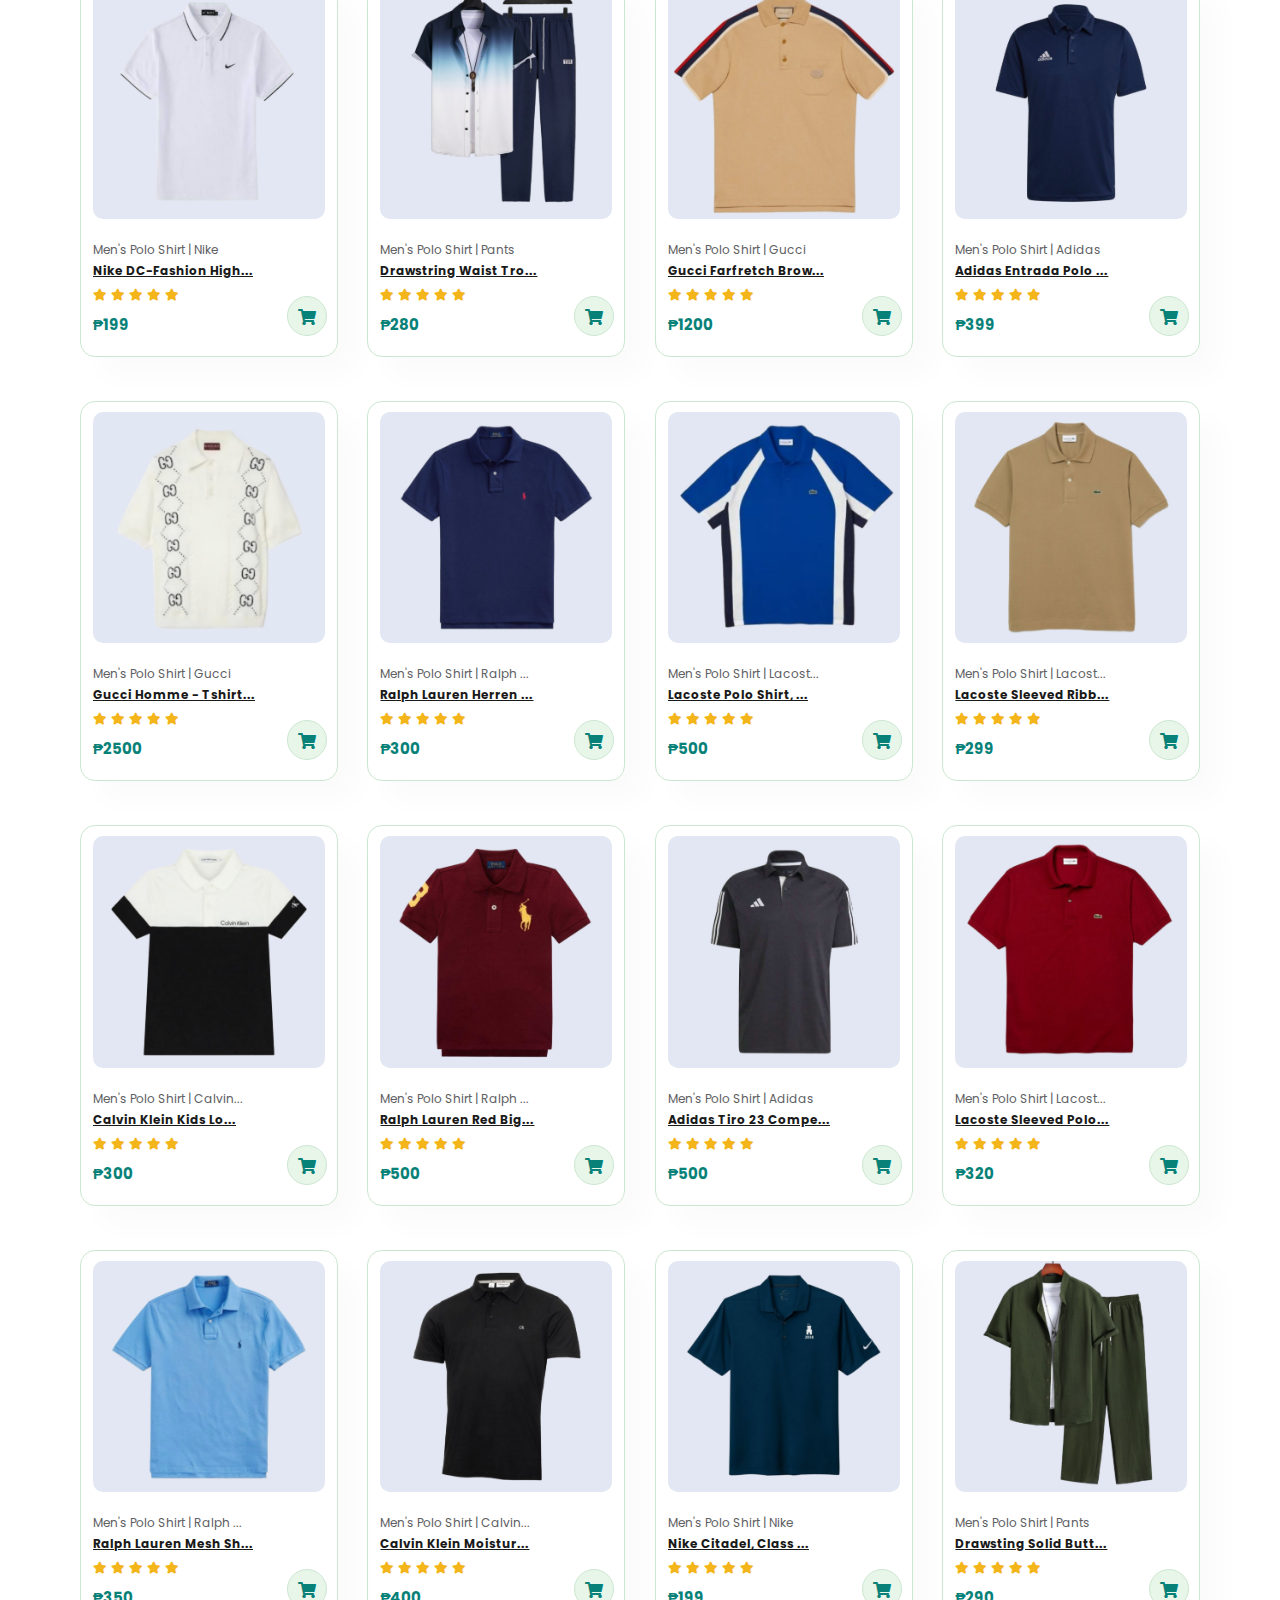
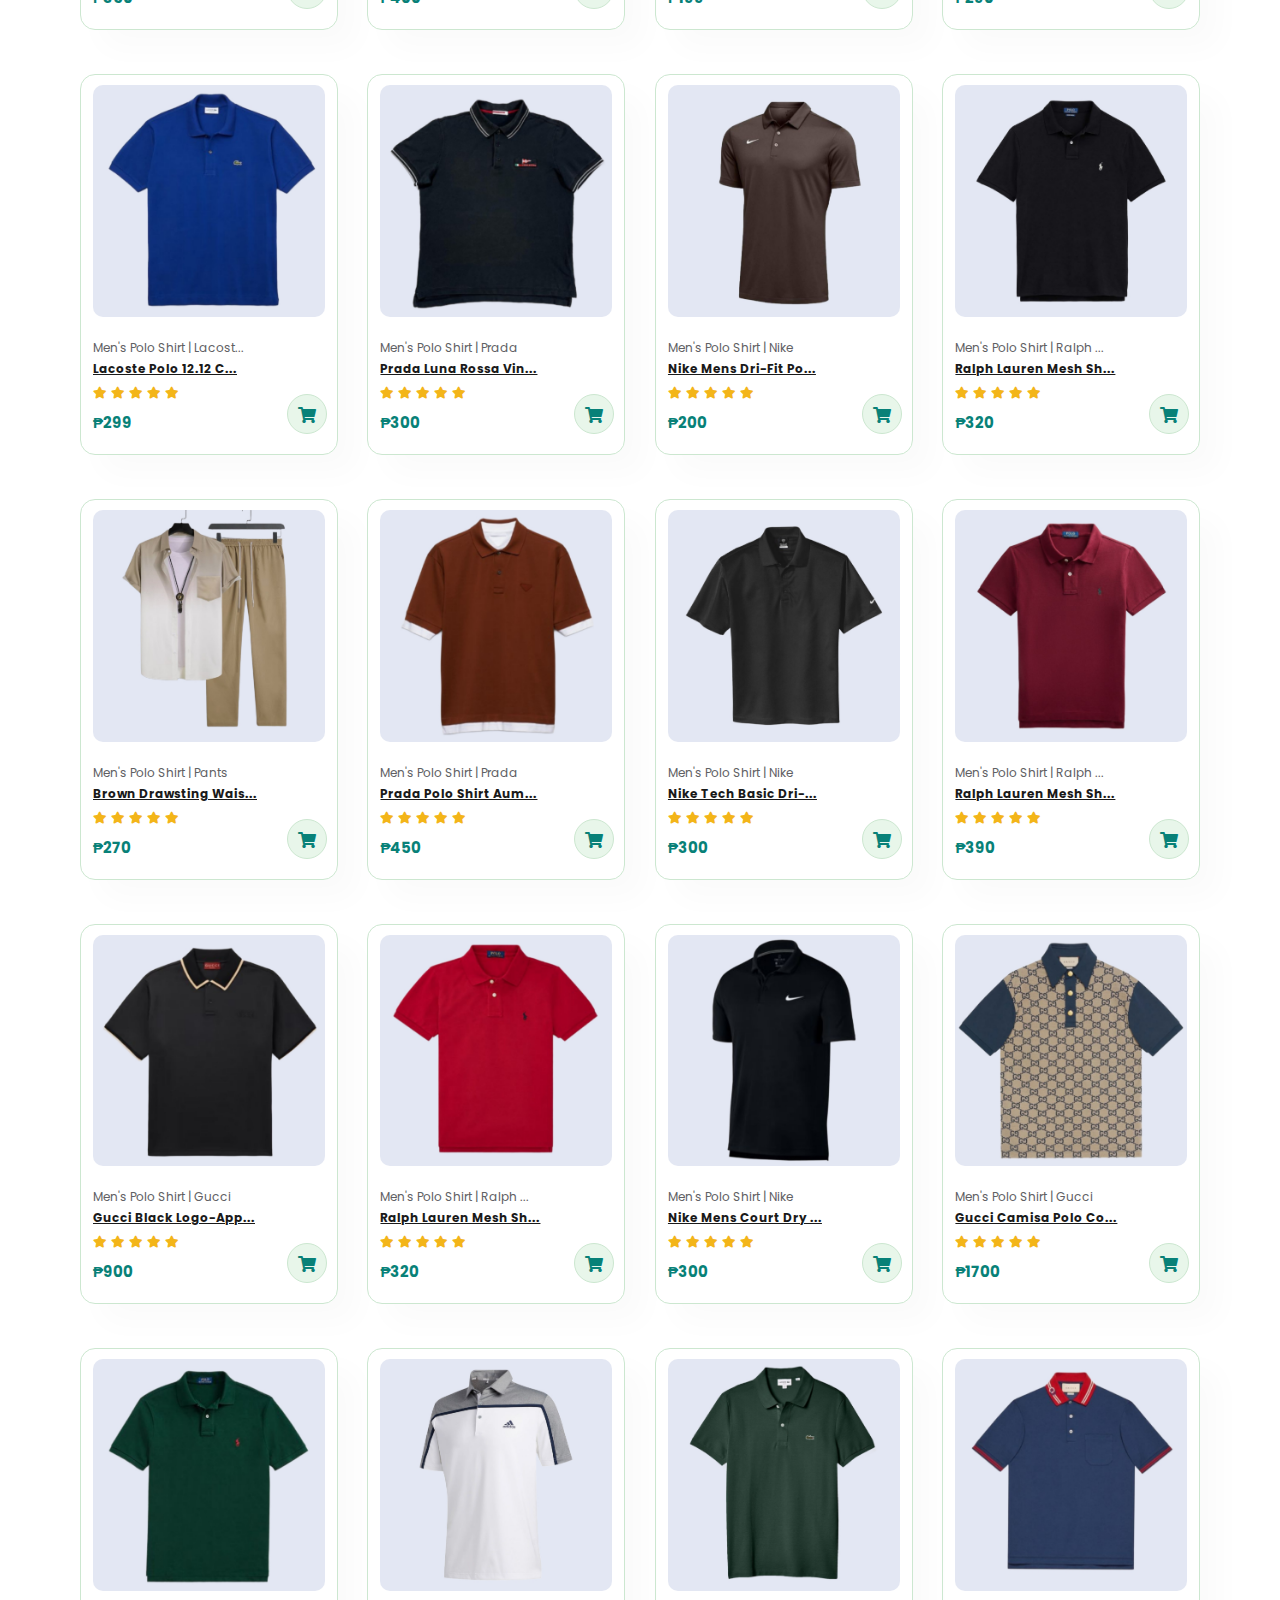
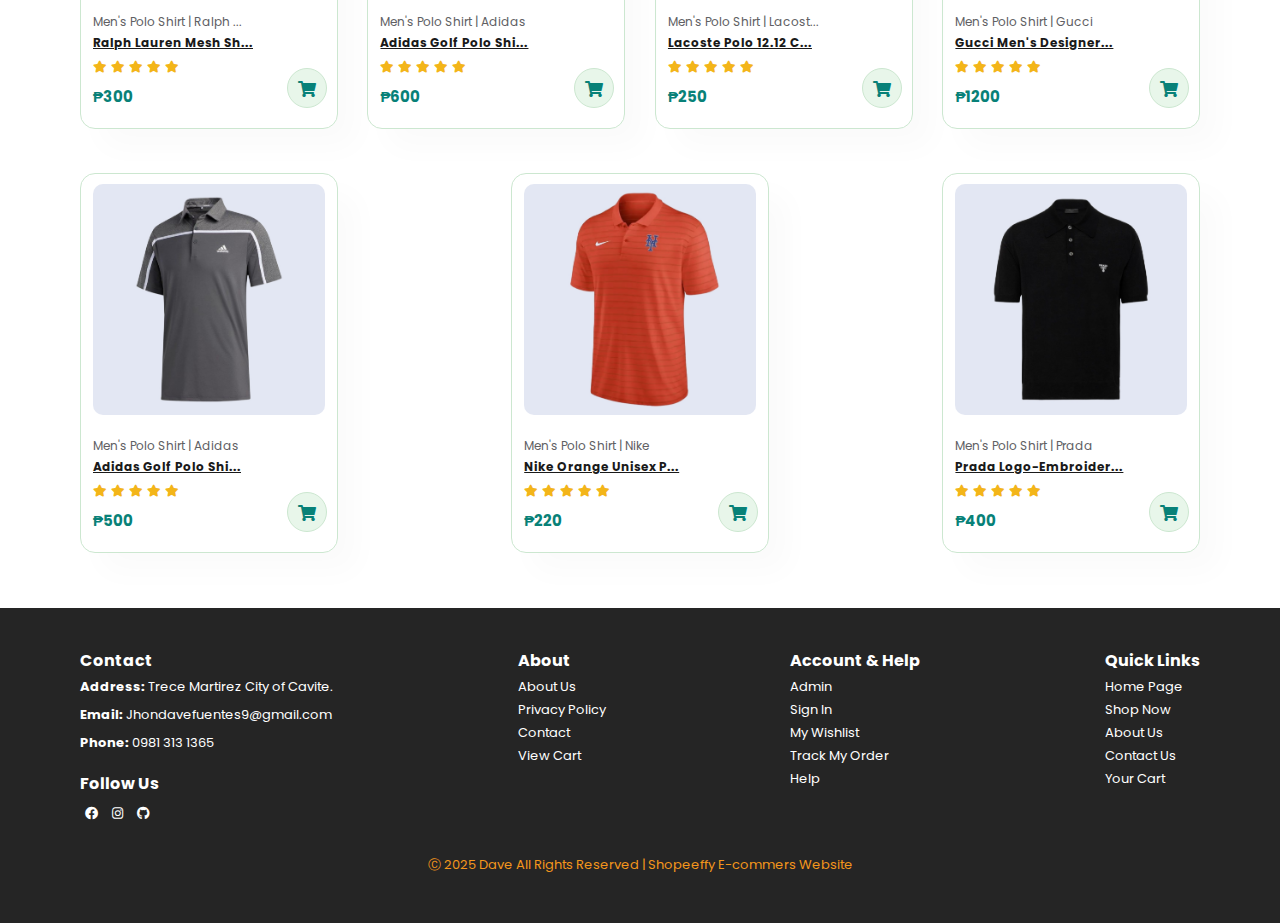
<file: shop.html>
<!DOCTYPE html>
<html lang="en">
<head>
    <meta charset="UTF-8">
    <meta http-equiv="X-UA-Compatible" content="IE=edge">
    <meta name="viewport" content="width=device-width, initial-scale=1.0">
    <title>Shop Page</title>
    <!--link-->
    <link rel="stylesheet" href="https://use.fontawesome.com/releases/v5.15.4/css/all.css" />
    <link rel="stylesheet" href="https://cdnjs.cloudflare.com/ajax/libs/font-awesome/4.7.0/css/font-awesome.min.css">
    <link rel="stylesheet" href="https://fonts.googleapis.com/css?family=Fjalla+One|Libre+Baskerville">
    <link rel="stylesheet" href="https://cdnjs.cloudflare.com/ajax/libs/font-awesome/6.0.0-beta3/css/all.min.css">
    <link rel="stylesheet" href="https://cdnjs.cloudflare.com/ajax/libs/font-awesome/5.15.2/css/all.min.css" />
    <link rel="stylesheet" href="https://unicons.iconscout.com/release/v4.0.0/css/line.css" />

    
    <!--- style files --->
    <link rel="stylesheet" href="style.css" />
    <link rel="stylesheet" href="style-sidebar.css" />
    <link rel="stylesheet" href="style-success.css">
    <link rel="stylesheet" href="style-alert.css">
    </head>
    <body>
  <!--------------Header & Navbar-------------->
  <section id="header">
    <div class="logo-header">Shopeeffy</div>
    <div>
      <ul id="navbar">
        <div class="nav-container">
          <li><a href="index.html">Home</a></li>
          <li><a  class="active" href="shop.html">Shop</a></li>
          <li><a href="about.html">About </a></li>
          <li><a href="contact.html">Contact</a></li>
        </div>
        <li id="lg-bag"> <a class="cart-icon" onclick="openSidebar()">
            <i class="fas fa-shopping-bag"></i>
            <span class="notification-badge" id="cart-notification">0</span> </a> </li>
        <a href="#" id="close"><i class="fas fa-times"></i></a>
        <button><a id="SignIn-button" href="sign-in.html">Sign In</a></button>
      </ul>
    </div>
    <div id="mobile">
      <div class="logo-mobile">Shopeeffy</div>
      <a class="cart-icon" onclick="openSidebar()">
        <i id="bag" class="fas fa-shopping-bag"></i>
        <span class="notification-badge" id="cart-notification-mobile"></span>
      </a>
      <i id="bar" class="fas fa-outdent"></i>
    </div>
  </section>
      
      <a href="javascript:void(0);" id="backToTop" class="back-to-top">
        <i class="fa fa-angle-double-up"></i>
      </a>
      
      <!-- Sidebar -->
      <div id="sidebar">
        <div class="sidebar-header">
          <h3><i class="fas fa-shopping-cart cart"></i>Order Details</h3>
          <button class="close-sidebar" onclick="closeSidebar()"><i class="fas fa-times"></i></button>
        </div>
        <div class="sidebar-content">
          <div id="cart-items-sidebar">
            <!--orders-->
          </div>
          <div class="order-summary">
            <h3>Order Summary</h3>
            <table>
              <tr>
                <td>Subtotal</td>
                <td id="subtotal-price-sidebar">₱0</td>
              </tr>
              <tr>
                <td>Discount</td>
                <td id="discount-sidebar">-₱0</td>
              </tr>
              <tr>
                <td><strong>Total</strong></td>
                <td><strong id="total-price-sidebar">₱0</strong></td>
              </tr>
            </table>
          </div>
          <a id="payment-button"><button class="payment-button">Online Payment</button></a>
          <button class="checkout-button" id="checkout-button">Proceed to Checkout</button>
        </div>
      </div>
      
      <!--loading screen-->
      <div id="loading-screen">
        <div class="loader"></div>
        <div class="loading-text"> Loading...</div>
      </div>
      
      
      <!-- Overlay -->
      <div id="overlay" onclick="closeSidebar()"></div>
      
      
      <!-- Success Alert Box -->
      <div class="success-alert-box" id="success-alert-box">
        <div class="icon">
          <i class="fas fa-check"></i>
        </div>
        <h2>Successfully Checkout</h2>
        <p>Your order has been successfully completed</p>
      </div>
      
      <!-- Confirmation Box for Remove Order -->
      <div class="overlay" id="remove-overlay"></div>
      <div class="confirmation-box" id="remove-confirmation-box">
        <div class="icon">
          <i class="fas fa-trash-o"></i>
        </div>
        <h2 style="margin-top:12px;">Confirmation</h2>
        <p>Are you sure you want to remove?</p>
        <div class="buttons">
          <button class="yes-btn" id="confirm-remove-btn">Yes</button>
          <button class="no-btn" id="cancel-remove-btn">No</button>
        </div>
      </div>
      
      
      <!-- Success Alert Box Removed-->
      <div class="success-alert-box" id="success-alert-removed-box">
        <div class="icon">
          <i class="fas fa-check"></i>
        </div>
        <h2 style="margin-top:12px;">Successfully Removed</h2>
        <p>Your order has been successfully Removed.</p>
      </div>
      
      <!-- exclamation cart alert box-->
      <div class="confirmation-box" id="exclamation-cart-alert-box">
        <div class="icon">
          <i class="fas fa-exclamation"></i>
        </div>
        <h2 style="margin-top:12px;">Something Went Wrong</h2>
        <p>Your cart is empty, please try again.</p>
      </div>
      
      <!-- exclamation user alert box-->
      <div class="confirmation-box" id="exclamation-user-alert-box">
        <div class="icon">
          <i class="fas fa-exclamation"></i>
        </div>
        <h2 style="margin-top:12px;">Something Went Wrong</h2>
        <p>Please sign in your account to continue.</p>
      </div>
  <!---------------Page Header----------------->
  
    <section id="page-header">
      <div class="page-container">
       <p>Experience The Discounts of Up to <span>20% Off</span> on Our Entire Collection of Polo Shirts and More.</p>
       <div class="input-box">
     <i class="uil uil-search"></i>
      <input type="text" id="searchInput" placeholder="Search Here" />
         <button id="searchButton" class="button">Search</button>
            </div>
      </div>
        </section>
        
<!-------------Logo Brand Section--------------->
    
  <section id="slider" class="slider">
    <div class="slide-track">
      <!-- Original Slides -->
       <div class="slide">
     <img src="logo-polo.png" alt="Logo" style="height:60px">
      </div>
      <div class="slide">
        <img src="logo-nike.png" alt="Logo 1">
      </div>
      <div class="slide">
        <img src="logo-prada.png" alt="Logo 2">
      </div>
      <div class="slide">
        <img src="logo-lauren.png" alt="Logo 3">
      </div>
      <div class="slide">
        <img src="logo-lacoste.png" alt="Logo 4">
      </div>
      <div class="slide">
        <img src="logo-gucci.png" alt="Logo 5">
      </div>
      <div class="slide">
        <img src="logo-calvin.png" alt="Logo 6">
      </div>
      <div class="slide">
        <img src="logo-adidas.png" alt="Logo 7">
      </div>
      <!-- Duplicated Slides -->
       <div class="slide">
     <img src="logo-polo.png" alt="Logo" style="height:60px">
      </div>
      <div class="slide">
        <img src="logo-nike.png" alt="Logo 1">
      </div>
      <div class="slide">
        <img src="logo-prada.png" alt="Logo 2">
      </div>
      <div class="slide">
        <img src="logo-lauren.png" alt="Logo 3">
      </div>
      <div class="slide">
        <img src="logo-lacoste.png" alt="Logo 4">
      </div>
      <div class="slide">
        <img src="logo-gucci.png" alt="Logo 5">
      </div>
      <div class="slide">
        <img src="logo-calvin.png" alt="Logo 6">
      </div>
      <div class="slide">
        <img src="logo-adidas.png" alt="Logo 7">
      </div>
    </div>
  </section>
 

  <div id="notFoundMessage" class="not-found-message">
  <p>Product Not Found</p>
  <div class="icon-product">
   <i class="fa fa-exclamation"></i>
    </div>
    </div>
    
<section id="product1" class="section-p1">
    <div class="pro-container" id="proContainer">
    <!-- Dito ilalagay ang product items -->
    </div>
</section>

<!---------------Footer Section----------------->

<footer class="section-p1">
  <div class="col">
    <h4>Contact</h4>
    <p><strong>Address:</strong> Trece Martirez City of Cavite.</p>
    <p><strong>Email:</strong> Jhondavefuentes9@gmail.com</p>
    <p><strong>Phone:</strong> 0981 313 1365</p>
    <div class="follow">
      <h4>Follow Us</h4>
      <div class="icon">
        <a href="https://www.facebook.com/share/1Hdhcui4pU/" class="fab fa-facebook"></a>
        <a href="https://www.instagram.com/dwavezxy?igsh=MW5ldnU4ejR3Njg2Ng==" class="fab fa-instagram"></a>
        <a href="https://github.com/Davedev0" class="fab fa-github"></a>
      </div>
    </div>
  </div>
  <div class="col">
    <h4>About</h4>
    <a href="about.html">About Us</a>
    <a href="https://www.freeprivacypolicy.com/blog/privacy-policy-ecommerce-stores/">Privacy Policy</a>
    <a href="contact.html">Contact</a>
    <a href="sproduct.html">View Cart</a>
  </div>
  <div class="col">
    <h4>Account & Help</h4>
    <a href="admin-sign-in.html">Admin </a>
    <a href="sign-in.html">Sign In</a>
    <a href="about.html">My Wishlist</a>
    <a href="sproduct.html">Track My Order</a>
    <a href="about.html">Help</a>
  </div>
  <div class="col">
    <h4>Quick Links</h4>
    <a href="index.html">Home Page</a>
    <a href="shop.html">Shop Now</a>
    <a href="about.html">About Us</a>
    <a href="contact.html">Contact Us</a>
    <a href="sproduct.html">Your Cart</a>
  </div>
  
  <div class="copyright">
    <p> Ⓒ 2025 Dave All Rights Reserved | Shopeeffy E-commers Website </p>
  </div>
</footer>
    <script src="script.js"></script>
    <script src="navbar.js"></script>
    <script src="onscroll.js"></script>
    <script src="sidebar.js"></script>
    <script src="loading-screen.js"></script>
    <script src="search bar.js"></script>
    <script src="shop.js"></script>
     <script>
    document.getElementById('searchButton').addEventListener('click', function()
    {
      window.location.href ='#slider';
    });
  </script>
</body>
</html>
</file>
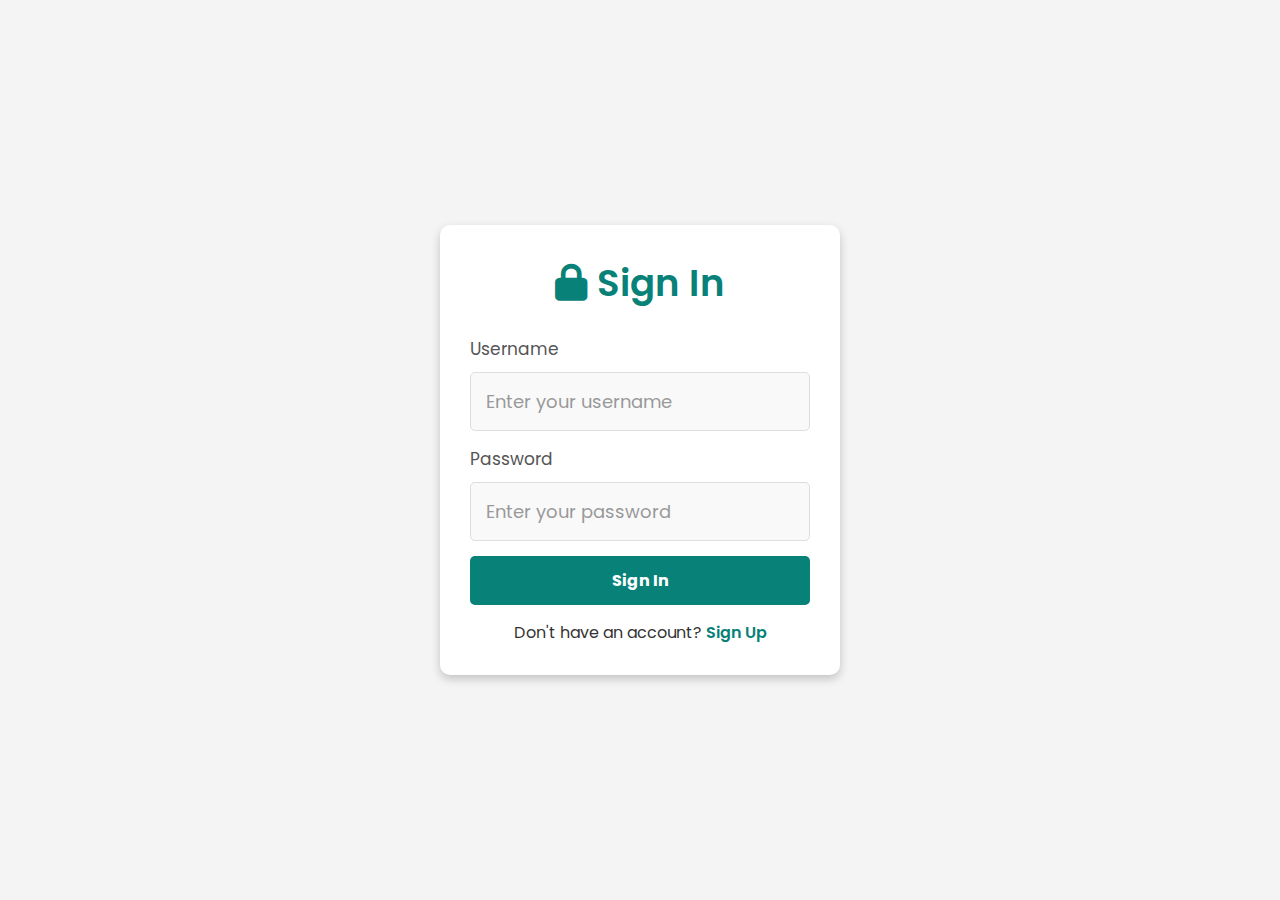
<file: sign-in.html>
<!DOCTYPE html>
<html lang="en">
<head>
    <meta charset="UTF-8">
    <meta name="viewport" content="width=device-width, initial-scale=1.0">
    <title>Sign In Form</title>
    <link rel="stylesheet" href="https://cdnjs.cloudflare.com/ajax/libs/font-awesome/6.0.0-beta3/css/all.min.css">
    <style>
        @import url('https://fonts.googleapis.com/css2?family=Poppins:wght@200;300;400;500;600;700&display=swap');

        * {
            margin: 0;
            padding: 0;
            box-sizing: border-box;
            font-family: 'Poppins', sans-serif;
        }

        body {
            display: flex;
            justify-content: center;
            align-items: center;
            min-height: 100vh;
            background-color: #f4f4f4;
        }

        .form-container {
            background: #ffffff;
            padding: 30px;
            border-radius: 10px;
            box-shadow: 0 4px 10px rgba(0, 0, 0, 0.2);
            width: 100%;
            max-width: 400px;
            color: #333;
        }

        .form-container:hover {
            transform: scale(1.01);
        }

        .form-container h2 {
            text-align: center;
            margin-bottom: 25px;
            font-size: 37px;
            font-weight: 600;
            color: #088178;
        }

        .form-container h2 a {
            margin-right: 10px;
        }

        .form-group {
            margin-bottom: 15px;
        }

        label {
            display: block;
            font-size: 17px;
            color: #555;
            margin-bottom: 10px;
        }

        input {
            width: 100%;
            padding: 15px;
            border: 1px solid #ddd;
            border-radius: 5px;
            font-size: 18px;
            background: #f9f9f9;
            color: #333;
            transition: border-color 0.3s ease;
        }

        input::placeholder {
            color: #999;
        }

        input:focus {
            outline: none;
            border-color: #088178;
            box-shadow: 0 0 5px rgba(8, 129, 120, 0.3);
        }

        button {
            width: 100%;
            padding: 12px;
            background-color: #088178;
            color: white;
            border: none;
            border-radius: 5px;
            font-size: 16px;
            font-weight: 700;
            cursor: pointer;
            transition: background-color 0.3s ease;
        }

        button:hover {
            background-color: #057862;
            color: white;
        }

        .form-footer {
            text-align: center;
            margin-top: 15px;
            font-size: 16px;
        }

        .form-footer a {
            color: #088178;
            text-decoration: none;
            font-weight: 600;
        }

        .form-footer a:hover {
            text-decoration: underline;
        }

        .notification {
            display: none;
            position: fixed;
            right: 20px;
            background-color: white;
            color: #333;
            padding: 15px;
            border-radius: 10px;
            box-shadow: 0 4px 8px rgba(0, 0, 0, 0.2);
            z-index: 1000;
            align-items: center;
            font-size: 17px;
            gap: 10px;
            animation: slideIn 0.5s ease-out, fadeOut 0.5s ease-out 2.5s;
        }

        .notification i {
            color: green;
            font-size: 18px;
            animation: bounce 0.5s ease-in-out;
        }

        @media (min-width: 768px) {
            .notification {
                bottom: 20px;
                top: auto;
            }
        }

        @media (max-width: 767px) {
            .notification {
                top: 20px;
                bottom: auto;
            }
        }

        @keyframes slideIn {
            from {
                transform: translateX(100%);
                opacity: 0;
            }
            to {
                transform: translateX(0);
                opacity: 1;
            }
        }

        @keyframes fadeOut {
            from {
                opacity: 1;
            }
            to {
                opacity: 0;
            }
        }

        @keyframes bounce {
            0%, 100% {
                transform: scale(1);
            }
            50% {
                transform: scale(1.2);
            }
        }

        @media (max-width: 465px) {
            .form-container {
                max-width: 320px;
                padding: 30px;
            }
        }
    </style>
</head>
<body>
  <div class="form-container">
        <h2><a class="fas fa-lock"></a>Sign In</h2>
        <form id="form-signin">
            <div class="form-group">
                <label for="username">Username</label>
                <input type="text" id="username" name="username" placeholder="Enter your username" required>
            </div>

            <div class="form-group">
                <label for="password"> Password</label>
                <input type="password" id="password" name="password" placeholder="Enter your password" required>
            </div>

            <button type="submit">Sign In</button>
        </form>

        <div class="form-footer">
            <p>Don't have an account? <a href="sign-up.html">Sign Up</a></p>
        </div>
    </div>

    <div id="SignIn-notification" class="notification">
        <i class="fas fa-check-circle"></i>
        <span>Sign In Successfully! Redirecting...</span>
    </div>

    <script>
        document.getElementById('form-signin').addEventListener('submit', function (event) {
            event.preventDefault();

            const username = document.getElementById('username').value;
            const password = document.getElementById('password').value;

            let users = JSON.parse(localStorage.getItem('users')) || [];
            const user = users.find(u => u.username === username && u.password === password);

            if (user) {
                localStorage.setItem('user', JSON.stringify(user));

                const signInNotification = document.getElementById('SignIn-notification');
                signInNotification.style.display = 'flex';

                setTimeout(() => {
                    window.location.href = 'index.html';
                }, 3000);
            } else {
                alert('Invalid username or password');
            }
        });
    </script>
</body>
</html>
</file>
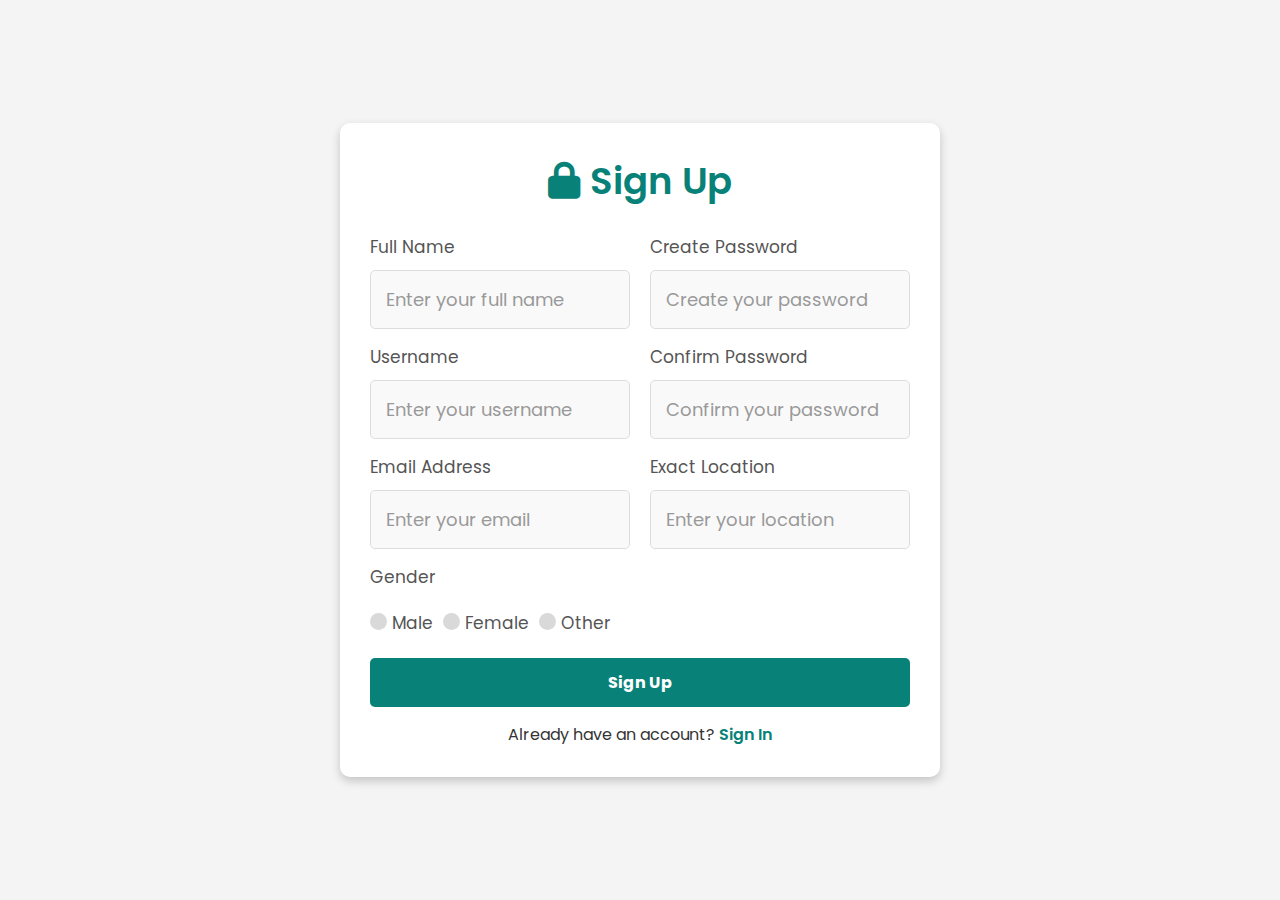
<file: sign-up.html>
<!DOCTYPE html>
<html lang="en">
<head>
    <meta charset="UTF-8">
    <meta name="viewport" content="width=device-width, initial-scale=1.0">
    <title>Sign Up Form</title>
    <link rel="stylesheet" href="https://cdnjs.cloudflare.com/ajax/libs/font-awesome/6.0.0-beta3/css/all.min.css">
    <style>
        @import url('https://fonts.googleapis.com/css2?family=Poppins:wght@200;300;400;500;600;700&display=swap');

        * {
            margin: 0;
            padding: 0;
            box-sizing: border-box;
            font-family: 'Poppins', sans-serif;
        }

        body {
            display: flex;
            justify-content: center;
            align-items: center;
            min-height: 100vh;
            background-color: #f4f4f4;
        }

        .form-container {
            background: #ffffff;
            padding: 30px;
            border-radius: 10px;
            box-shadow: 0 4px 10px rgba(0, 0, 0, 0.2);
            width: 100%;
            max-width: 600px;
            color: #333;
        }

        .form-container:hover {
            transform: scale(1.01);
        }

        .form-container h2 {
            text-align: center;
            margin-bottom: 25px;
            font-size: 37px;
            font-weight: 600;
            color: #088178;
        }

        .form-container h2 a {
            margin-right: 10px;
        }

        .form-row {
            display: flex;
            gap: 20px;
            margin-bottom: 15px;
        }

        .form-group {
            flex: 1;
        }

        label {
            display: block;
            font-size: 17px;
            color: #555;
            margin-bottom: 10px;
        }

        input, select {
            width: 100%;
            padding: 15px;
            border: 1px solid #ddd;
            border-radius: 5px;
            font-size: 18px;
            background: #f9f9f9;
            color: #333;
            transition: border-color 0.3s ease;
        }

        input::placeholder {
            color: #999;
        }

        input:focus, select:focus {
            outline: none;
            border-color: #088178;
            box-shadow: 0 0 5px rgba(8, 129, 120, 0.3);
        }

        .gender-group {
            display: flex;
            gap: 10px;
            margin-bottom: 15px;
        }

        .gender-option {
            display: flex;
            align-items: center;
        }

        .gender-option input {
            width: auto;
            margin-right: 7px;
        }

        .gender-option label {
            color: #555;
            margin-top: 13px;
        }

        .gender-option input[type="radio"] {
            display: none;
        }

        .gender-option label {
            position: relative;
            padding-left: 22px;
            cursor: pointer;
            display: inline-block;
            line-height: 20px;
        }

        .gender-option label::before {
            content: "";
            position: absolute;
            left: 0;
            top: 0;
            width: 13px;
            height: 13px;
            border: 2px solid transparent;
            border-radius: 50%;
            background: #d9d9d9;
        }

        .gender-option input[type="radio"]:checked + label::before {
            background-color: rgba(8, 129, 120, 0.8);
            box-shadow: 0 0 5px #088178;
            border-color: #d9d9d9;
        }

        .gender-option input[type="radio"]:focus + label::before {
            box-shadow: 0 0 5px #088178;
        }

        button {
            width: 100%;
            padding: 12px;
            background-color: #088178;
            color: white;
            border: none;
            border-radius: 5px;
            font-size: 16px;
            font-weight: 700;
            cursor: pointer;
            transition: background-color 0.3s ease;
        }

        button:hover {
            background-color: #057862;
            color: white;
        }

        .form-footer {
            text-align: center;
            margin-top: 15px;
            font-size: 16px;
        }

        .form-footer a {
            color: #088178;
            text-decoration: none;
            font-weight: 600;
        }

        .form-footer a:hover {
            text-decoration: underline;
        }

        .notification {
            display: none;
            position: fixed;
            right: 20px;
            background-color: white;
            color: #333;
            padding: 15px;
            border-radius: 10px;
            box-shadow: 0 4px 8px rgba(0, 0, 0, 0.2);
            z-index: 1000;
            align-items: center;
            font-size: 17px;
            gap: 10px;
            animation: slideIn 0.5s ease-out, fadeOut 0.5s ease-out 2.5s;
        }

        .notification i {
            color: green;
            font-size: 18px;
            animation: bounce 0.5s ease-in-out;
        }

        @media (min-width: 768px) {
            .notification {
                bottom: 20px;
                top: auto;
            }
        }

        @media (max-width: 767px) {
            .notification {
                top: 20px;
                bottom: auto;
            }
        }

        @keyframes slideIn {
            from {
                transform: translateX(100%);
                opacity: 0;
            }
            to {
                transform: translateX(0);
                opacity: 1;
            }
        }

        @keyframes fadeOut {
            from {
                opacity: 1;
            }
            to {
                opacity: 0;
            }
        }

        @keyframes bounce {
            0%, 100% {
                transform: scale(1);
            }
            50% {
                transform: scale(1.2);
            }
        }

        @media (max-width: 465px) {
            .form-container {
                max-width: 310px;
                padding: 20px;
                margin-top:2rem;
                margin-bottom:2rem;
            }

            .form-row {
                flex-direction: column;
                gap: 1;
            }
        }
    </style>
</head>
<body>
    <div class="form-container">
        <h2><a class="fas fa-lock"></a>Sign Up</h2>
        <form id="form-signup">
            <div class="form-row">
                <div class="form-group">
                    <label for="fullname">Full Name</label>
                    <input type="text" id="fullname" name="fullname" placeholder="Enter your full name" required>
                </div>
                <div class="form-group">
                    <label for="create-password">Create Password</label>
                    <input type="password" id="create-password" name="create-password" placeholder="Create your password" required>
                </div>
            </div>

            <div class="form-row">
                <div class="form-group">
                    <label for="username">Username</label>
                    <input type="text" id="username" name="username" placeholder="Enter your username" required>
                </div>
                <div class="form-group">
                    <label for="confirm-password">Confirm Password</label>
                    <input type="password" id="confirm-password" name="confirm-password" placeholder="Confirm your password" required>
                </div>
            </div>

            <div class="form-row">
                <div class="form-group">
                    <label for="email">Email Address</label>
                    <input type="email" id="email" name="email" placeholder="Enter your email" required>
                </div>
                <div class="form-group">
                    <label for="location">Exact Location</label>
                    <input type="text" id="location" name="location" placeholder="Enter your location" required>
                </div>
            </div>

            <div class="form-group">
                <label>Gender</label>
                <div class="gender-group">
                    <div class="gender-option">
                        <input type="radio" id="male" name="gender" value="male" required>
                        <label for="male">Male</label>
                    </div>
                    <div class="gender-option">
                        <input type="radio" id="female" name="gender" value="female">
                        <label for="female">Female</label>
                    </div>
                    <div class="gender-option">
                        <input type="radio" id="other" name="gender" value="other">
                        <label for="other">Other</label>
                    </div>
                </div>
            </div>

           <button type="submit">Sign Up</button>
        </form>

        <div class="form-footer">
            <p>Already have an account? <a href="sign-in.html">Sign In</a></p>
        </div>
    </div>

    <div id="SignUp-notification" class="notification">
        <i class="fas fa-check-circle"></i>
        <span>Sign Up Successfully! Redirecting to Sign In...</span>
    </div>

    <script>
        document.getElementById('form-signup').addEventListener('submit', function (event) {
            event.preventDefault();

            const fullname = document.getElementById('fullname').value;
            const username = document.getElementById('username').value;
            const createPassword = document.getElementById('create-password').value;
            const confirmPassword = document.getElementById('confirm-password').value;
            const email = document.getElementById('email').value;
            const location = document.getElementById('location').value;
            const gender = document.querySelector('input[name="gender"]:checked').value;

            if (createPassword !== confirmPassword) {
                alert('Passwords do not match');
                return;
            }

            const user = {
                fullname: fullname,
                username: username,
                password: createPassword,
                email: email,
                location: location,
                gender: gender,
                orders: []
            };

            let users = JSON.parse(localStorage.getItem('users')) || [];
            const existingUser = users.find(u => u.email === email);

            if (existingUser) {
                alert('User already exists with this email');
                return;
            }

            users.push(user);
            localStorage.setItem('users', JSON.stringify(users));

            const signUpNotification = document.getElementById('SignUp-notification');
            signUpNotification.style.display = 'flex';

            setTimeout(() => {
                window.location.href = 'sign-in.html';
            }, 3000);
        });
    </script>
</body>
</html>
</file>
<file: style.css>
@import url('https://fonts.googleapis.com/css2?family=Poppins:wght@200;300;400;500;600;700&display=swap');

* {
    margin: 0;
    padding: 0;
    box-sizing: border-box;
    font-family: 'Poppins', sans-serif;
}

html {
    scroll-behavior: smooth;
}

h1 {
    font-size: 50px;
    color: #222;
}

h2 {
    font-size: 46px;
    color: #222;
}

h4 {
    font-size: 20px;
    color: #222;
}

h6 {
    font-weight: 700;
    font-size: 12px;
}

p {
    font-size: 16px;
    color: #465452;
    margin: 15px 0 20px 0;
}

.section-p1 {
    padding: 40px 80px;
}



.section-m1 {
    margin: 40px 0;
}


button.normal {
    font-size: 14px;
    font-weight: 600;
    padding: 10px 20px;
    color: #fff;
    background-color: #088178;
    border-radius: 4px;
    cursor: pointer;
    border: none;
    outline: none;
    transition: 0.2s;
    border: 1.5px solid transparent;
}

button.white {
    font-size: 13px;
    font-weight: 600;
    padding: 11px 18px;
    color: #fff;
    background-color: transparent;
    cursor: pointer;
    border: 1px solid #fff;
    outline: none;
    transition: 0.2s;
}

body {
    width: 100%;
}

.trash {
  font-size:15px;
  cursor: pointer;
  color:red;
}

.notification {
    display: none;
    position: fixed;
    right: 20px;
    background-color: white;
    color: #333;
    padding: 15px;
    border-radius: 10px;
    box-shadow: 0 4px 8px rgba(0, 0, 0, 0.2);
    z-index: 1000;
    align-items: center;
    font-size:17px;
    gap: 10px;
    animation: slideIn 0.5s ease-out, fadeOut 0.5s ease-out 2.5s;
    margin-bottom:2rem;
    
}

.notification i {
    color: #4CAF50; 
    padding:1px;
    font-size: 18px;
    animation: bounce 0.5s ease-in-out;
}


.error-notification {
    display: none;
    position: fixed;
    right: 20px;
    background-color: white;
    color: #333;
    padding: 15px;
    border-radius: 10px;
    box-shadow: 0 4px 8px rgba(0, 0, 0, 0.2);
    z-index: 1000;
    align-items: center;
    font-size:17px;
    gap: 10px;
    animation: slideIn 0.5s ease-out, fadeOut 0.5s ease-out 2.5s;
    margin-bottom:2rem;
    
}

.error-notification i {
    color: red; 
    padding:1px;
    font-size: 18px;
    animation: bounce 0.5s ease-in-out;
}


@keyframes slideIn {
    from {
        transform: translateX(100%);
        opacity: 0;
    }
    to {
        transform: translateX(0);
        opacity: 1;
    }
}

@keyframes fadeOut {
    from {
        opacity: 1;
    }
    to {
        opacity: 0;
    }
}

@keyframes bounce {
    0%, 100% {
        transform: scale(1);
    }
    50% {
        transform: scale(1.2);
    }
}



#loading-screen {
    position: fixed;
    top: 0;
    left: 0;
    width: 100%;
    height: 100%;
    background: #088178;
    display: flex;
    justify-content: center;
    align-items: center;
    flex-direction: column;
    display: none; 
    z-index: 1000;
}

.loader {
    border: 7px solid white;
    border-top: 7px solid #088178;
    border-radius: 50%;
    width: 120px;
    height: 120px;
    animation: spin 1.5s linear infinite;
    box-shadow: 0 0 20px rgba(8, 129, 120, 0.5);
}

@keyframes spin {
    0% { transform: rotate(0deg); }
    100% { transform: rotate(360deg); }
}

.loading-text {
    color: white;
    font-size: 2.5em;
    margin-top: 15px;
    font-weight: bold;
    text-transform: uppercase;
    letter-spacing: 2px;
}

        /* Feature Section*/

#feature {
    display: flex;
    align-items: center;
    justify-content: space-between;
    flex-wrap: wrap;
}

#feature .fe-box {
    width: 200px;
    text-align: center;
    padding: 25px 15px;
    box-shadow: 20px 20px 34px rgba(0, 0, 0, 0.01);
    border: 1px solid #cce7d0;
    margin: 15px 0;
    border-radius: 5px;
}

#feature .fe-box:hover {
    transform: scale(1.05);
}

#feature .fe-box img {
    width: 100%;
    height: auto;
    margin-bottom: 8px;
}


#feature .fe-box a {
    display: inline-block;
    padding: 9px 8px 6px 8px;
    line-height: 1;
    border-radius: 4px;
    color: #088178;
    background-color: #fddde4;
    text-decoration: none;
    cursor: pointer;
}

#feature .fe-box:nth-child(2) a {
    background-color: #cdebbc;
}

#feature .fe-box:nth-child(3) a {
    background-color: #d1e8f2;
}

#feature .fe-box:nth-child(4) a {
    background-color: #cdd4f8;
}

#feature .fe-box:nth-child(5) a {
    background-color: #f6dbf6;
}

#feature .fe-box:nth-child(6) a {
    background-color: #fff2e5;
}



/* Header Start*/
#header {
    display: flex;
    align-items: center;
    justify-content: space-between;
    padding: 20px 20px;
    top: 0;
    left: 0;
    z-index: 999;
}

#navbar {
    display: flex;
    align-items: center;
    justify-content: center;

}

#navbar li {
    list-style: none;
    padding: 0 20px;
    position: relative;
}
#navbar .nav-container{
  display:flex;
  margin-right:300px;
}

#navbar li a {
    text-decoration: 16px;
    font-size: 17px;
    font-weight: 600;
    color: #222;
    cursor:pointer;
}
.fa-shopping-bag{
  color:#088178;
  font-size:25px;
}

.fa-shopping-bag:hover{
  color:#057862;
}

#navbar li a:hover,
#navbar li a.active {
    color: #088178;
}


#mobile {
    display: none;
    align-items: center;
    color:#fff;
}

#close {
    display: none;
}

#header .logo-header{
    padding-left: 60px;
    font-family: 'Poppins', sans-serif;
    font-weight: 500;
    font-size: 20px;
    display:block;
    color:#222;
  }
  
  #header .icon-header{
    font-weight: bold;
    color:#fff;
  }
  
  #header button{
    background-color: #088178;
    border: 1.5px solid transparent;
    padding: 4px 15px;
    border-radius:4px;
    cursor: pointer;
    font-weight: 500;
    font-size: 15px;
    margin-left:5px;
  }
  
  #header button a {
  text-decoration:none;
  color: #fff;
  cursor:pointer;
  }
   #header button:hover{
   color: #088178;
   background-color:#057862;
 }
 
 #header button:hover a{
   color:white;
  }
/* Home Page*/
#hero {
  background-image: url('img-bg.png');
  min-height:100vh;
  background-color: white;
  width: 100%;
  background-size: cover;
  background-position: top 20% right 30%;
  padding: 0 70px;
  display: flex;
  flex-direction: column;
  align-items: flex-start;
  justify-content: center;
  margin: 0px;
}


#hero h1 {
    color: #088178;
}
#hero .hero-text a{
  color:#222;
  text-decoration:none;
  cursor:pointer;
}
#hero button {
    background-color: #088178;
    border: 1.5px solid transparent;
    padding: 10px 20px;
    border-radius:4px;
    cursor: pointer;
    font-weight: 700;
    font-size: 15px;
}

#hero button a{
  text-decoration:none;
  color: #fff;
  cursor:pointer;
}
 #hero button:hover{
   color: #088178;
   border-color:#088178;
   background-color:#fff;
 }
 
 #hero button:hover a{
   color:#088178;
 }
 
 .back-to-top {
    position: fixed;
    bottom: 20px;
    right: 20px;
    display: none; 
    background-color: #088178;
    color: white;
    border: none;
    border-radius: 50%;
    width: 40px;
    height: 40px;
    text-align: center;
    line-height: 40px; 
    cursor:pointer;
    font-size: 25px; 
    box-shadow: 0 2px 5px rgba(0, 0, 0, 0.3);
    transition: background-color 0.3s;
    z-index: 999;
    -webkit-animation: up 5s infinite; 
}

@keyframes up {
    0% {
        transform: translate(0);
    }
    50% {
        transform: translateY(-20px); 
    }
    100% {
        transform: translateY(0);
    }
}

.back-to-top:hover {
    background-color: #222; 
}


    .slider {
      width: 100%;
      overflow: hidden;
      position: relative;
      gap:2;
    }

    .slide-track {
      animation: scroll 40s linear infinite;
      display: flex;
      width: calc(210px * 14); 
    }

    .slide {
      height: 100px;
      width: 250px;
      display: flex;
      align-items: center;
      justify-content: center;
    }

    .slide img {
      height: 100%;
      width: auto;
      max-width: 100%;
    }
    
    @keyframes scroll {
      0% {
        transform: translateX(0);
      }
      100% {
        transform: translateX(calc(-250px * 7));
      }
    }



#product1 {
    text-align: center;
}


#product1 .pro-container {
    display: flex;
    justify-content: space-between;
    padding-top: 15px;
    flex-wrap: wrap;
    gap:14px;
}

#product1 .pro {
    width: 23%;
    min-width: 165px;
    padding: 10px 12px;
    border: 1px solid #cce7d0;
    border-radius: 15px;
    box-shadow: 20px 20px 30px rgba(0, 0, 0, 0.02);
    margin: 15px 0;
    transition: 0.2s ease;
    position: relative;
}

#product1 .pro:hover {
    box-shadow: 20px 20px 30px rgba(0, 0, 0, 0.06);
}

#product1 .pro .img-target{
  cursor: pointer;
}

#product1 .pro img {
    width: 100%;
    border-radius: 10px;
}

#product1 .pro .des {
    text-align: start;
    padding: 10px 0;
}

#product1 .pro .des span {
    color: #606063;
    font-size: 12px;
}

#product1 .pro .des a {
    padding-top: 2px;
    color: #1a1a1a;
    font-size: 12px;
    cursor:pointer;
}

#product1 .pro .des a:hover{
  color: #088178;
}

#product1 .pro .des i {
    font-size: 12px;
    color: rgb(243, 181, 25);
}

#product1 .pro .des h4 {
    padding-top: 7px;
    font-size: 15px;
    font-weight: 700;
    color: #088178;
}

#product1 .pro .cart {
    width: 40px;
    height: 40px;
    line-height: 40px;
    border-radius: 50px;
    background-color: #e8f6ea;
    font-weight: 800;
    color: #088178;
    border: 1px solid #cce7d0;
    position: absolute;
    bottom: 20px;
    right: 10px;
    cursor:pointer;
}

#product1 .pro .cart:hover{
  transform: scale(1.05);
}


.input-box {
  position: relative;
  height: 70px;
  max-width: 450px;
  width: 100%;
  background: #fff;
  margin: 0 26rem;
  font-family: "Poppins", sans-serif;
  justify-self: center;
  align-items:center;
  display:flex;
  margin-top:20px;
  border-radius:10px;
  z-index: 1;
}
.input-box i,
.input-box .button {
  position: absolute;
  top: 50%;
  transform: translateY(-50%);
}
.input-box i {
  left: 20px;
  font-size: 30px;
  color: #707070;
}
.input-box input {
  height: 100%;
  width: 100%;
  outline: none;
  font-size: 18px;
  font-weight: 400;
  border: none;
  border-radius:10px;
  padding: 0 155px 0 65px;
  background-color: transparent;
}
.input-box .button {
  right: 20px;
  font-size: 16px;
  font-weight: 400;
  color: #fff;
  border: none;
  padding: 12px 30px;
  border-radius: 5px;
  background-color: #088178;
  cursor: pointer;
}
.input-box .button:active {
  transform: translateY(-50%) scale(0.98);
}


.not-found-message {
    display: none;
    text-align: center;
    margin-top: 90px;
}

.not-found-message p {
    font-size: 20px;
    color: #ccc;
}


.icon-product{
    height: 100px;
    width: 100px;
    color: #ccc;
    border: 3px solid #ccc;
    border-radius: 50%;
    line-height: 100px;
    font-size: 55px;
    margin: 0 auto 0px;
}


/* Banner section*/

#banner {
    position: relative; 
    display: flex;
    flex-direction: column;
    justify-content: center;
    align-items: center;
    text-align: center;
    width: 100%;
    height: 50vh;
    background-image: url("banner2.jpg");
    background-size: cover;
    background-position: center;
    overflow: hidden; 
}

#banner::before {
    content: ""; 
    position: absolute; 
    top: 0;
    left: 0;
    right: 0;
    bottom: 0;
background-color: rgba(50, 50, 50, 0.4); 
    z-index: 1;
}

#banner h4, #banner h2, #banner button {
    position: relative; 
    z-index: 2; 
}

#banner h4 {
    color: #fff;
    font-size: 18px;
}

#banner h2 {
    color: #fff;
    font-size: 25px;
    padding: 10px 0;
}

#banner h2 span {
    color: #ef3636;
}

#bannerr h2,
#banner h4 {
  text-shadow: 2px 2px 4px rgba(0, 0, 0, 0.7);
}

#banner a {
    position: relative; 
    z-index: 2;
    text-decoration:none;
    cursor:pointer;
}

#banner a.normal {
    font-size: 14px;
    font-weight: 600;
    padding: 10px 20px;
    color: #fff;
    background-color: #088178;
    border-radius: 4px;
    cursor: pointer;
    border: none;
    outline: none;
    border: none;
}

#banner a:hover{
  background-color:transparent;
  color:#fff;
  border: 2px solid #088178 ;
}


/**      Footer      **/
footer {
    display: flex;
    flex-wrap: wrap;
    justify-content: space-between;
    background:#252525;
}

footer .col {
    display: flex;
    flex-direction: column;
    align-items: flex-start;
}


footer h4 {
    font-size: 16px;
    padding-bottom: 4px;
    color: #fff;
}

footer p {
    font-size: 13px;
    margin: 0 0 8px 0;
    color:#fff;
}

footer a {
    font-size: 13px;
    text-decoration: none;
    color: #222;
    margin-bottom: 3px;
    color:#fff;
    cursor: pointer;
}

footer .follow {
    margin-top: 10px;
}

footer .follow {
    color: #465B52;
}

.icon a {
  color:#fff;
  height:50px;
  padding:5px;
}

footer .follow a:hover,
footer a:hover {
    color: #088178;
}

footer .copyright  {
    width: 100%;
    text-align: center;
}

footer .copyright p{
  color:#f3961c;
}

/* Shop Page*/

#page-header {
    position: relative;
    width: 100%;
    height: 90vh;
    display: flex;
    justify-content: center;
    align-items: center;
    text-align: center;
    flex-direction: column;
    padding: 14px;
    overflow: hidden;
    background-image: url("img-shop.jpg");
    background-size: cover;
}

#page-header::before {
  content: "";
  position: absolute;
  top: 0;
  left: 0;
  width: 100%;
  height: 100%;
  background-color: rgba(0,0,0,0.5);
  z-index: 1;
}

#page-header h2,
#page-header p {
    color: #fff;
    font-size: 26px;
    position: relative; 
    z-index: 2;
    text-shadow: 0px 0px 4px rgba(0, 0, 0, 0.7);
}

#page-header span{
  color: red;
}

#page-header a {
    position:relative;
    z-index: 2;
    text-decoration: none;
    font-weight: 500;
    color:#fff;
    background-color: #088178;
    border-radius: 4px;
    padding: 10px 20px; 
    display: inline-block;
    width: 150px; 
    text-align: center; 
    cursor:pointer;
    border:none;
}

#page-header a:hover{
  background-color:transparent;
  color:#fff;
  border: 2px solid #088178;
}

#pagination {
    text-align: center;
}

#pagination a {
    text-decoration: none;
    background-color: #088178;
    padding: 15px 20px;
    border-radius: 4px;
    color: #fff;
    font-weight: 600;
    font-size: 20px;
    cursor:pointer;
    border: 1.5px solid transparent;
}

#pagination a:hover,
#pagination a.active {
    color: #088178;
   border-color:#088178;
   background-color:#fff;
    transform: scale(1.05);
}


/* single product detail*/

#prodetails{
  display:flex;
  background-color: white;
  margin-left: 100px;
  justify-content: center;
  align-items:center;
  height:10s0vh;
}

#prodetails  select{
  margin-right: -300px;
}

#prodetails .single-pro-details {
    width: 230%;
    padding: 4px 10px;
}

 #prodetails .pro {
     margin-right: 50px;
     background-color: white;
     box-shadow: 20px 20px 30px rgba(0, 0, 0, 0.06);
}

#prodetails .pro:hover{
  box-shadow: 20px 20px 30px rgba(0, 0, 0, 0.06);
  transform: scale(1.05);
}

#prodetails .single-pro-details h4 {
    padding: 40px 0 20px 0;
}

#prodetails .single-pro-details h2 {
    font-size: 26px;
    margin-top: 2.5rem;
}

#prodetails .single-pro-details select {
    display: block;
    margin-bottom: 10px;
    padding:5px;
}

#prodetails .single-pro-details input {
    width: 70px;
    height: 40px;
    padding-left: 10px;
    font-size: 16px;
    margin-right: 10px;
}

#prodetails .single-pro-details input:focus {
    outline: none;
}

#prodetails .single-pro-details button {
    background-color: #088178;
    color: #fff;
}

#prodetails .single-pro-details span {
    line-height: 25px;
}

#prodetails .pro {
  width: 110%;
}

#prodetails .section-p1{
  padding: 0px 0px;
}

#prodetails .pro {
    min-width: 350px;
}

#prodetails button.button-cart {
  font-size: 14px;
  font-weight: 600;
  padding: 10px 15px;
  color: #fff;
  background-color: #088178;
  border-radius: 4px;
  cursor: pointer;
  border: none;
  outline: none;
  transition: 0.2s;
  border: 1.5px solid transparent;
}

#prodetails button.button-cart:hover{
  background-color: #057862; 
  color:white;
}


/* About Us Page*/

#about-head {
    display: flex;
    align-items: center;
    padding: 120px;
}

#about-head img {
    width: 30%;
    height: auto;
}

#about-head div {
    padding-left: 40px;
}

#about-head h2{
  position: relative;
  font-size:2.3rem;
}

#about-head h2::after {
  content: '';
  position: absolute;
  left: 0;
  bottom: -8px;
  width: 60px;
  height: 4px;
  background-color: #088178;
  border-radius: 2px;
}
        
          #about-me {
            max-width: 1200px;
            margin: 40px auto;
            padding: 50px;
            background-color: white;
            border-radius: 10px;
            display: flex;
            flex-wrap: wrap;
            align-items: center;
            gap: 40px;
            font-family: 'Poppins', sans-serif;
          
        }

        #about-me .about-content {
            flex: 1;
            min-width: 300px;
        }

        #about-me .about-content h2 {
            font-size: 2.3rem;
            color: black;
            margin-bottom: 20px;
            position: relative;
        }

        #about-me .about-content h2::after {
            content: '';
            position: absolute;
            left: 0;
            bottom: -10px;
            width: 60px;
            height: 4px;
            background-color: #088178;
            border-radius: 2px;
        }

        #about-me  .about-content p {
            color: #666;
            
            margin-bottom: 15px;
            
        }

        #about-me .about-image {
            flex: 1;
            min-width: 200px;
            text-align: center;
        }

         #about-me .about-image img {
            max-width: 100%;
            height: auto;
            box-shadow: 0 5px 15px rgba(0, 0, 0, 0.1);
        }

       #about-me .btn {
            display: inline-block;
            padding: 12px 30px;
            background-color: #088178;
            color: white;
            text-decoration: none;
            border-radius: 5px;
            margin-top: 10px;
            font-weight: bold;
            transition: all 0.3s ease;
        }

        #about-me .btn:hover {
            background-color: #057862;
            transform: translateY(-3px);
        }


/* Contact Section*/

#contact-details {
    display: flex;
    align-items: center;
    justify-content: space-between;
}

#contact-details .details {
    width: 40%;
}

#contact-details .details span,
#form-details form span {
    font-size: 12px;
}

#contact-details .details h2,
#form-details form h2 {
    font-size: 26px;
    line-height: 35px;
    padding: 20px 0;
}

#contact-details .details h3 {
    font-size: 16px;
    padding-bottom: 15px;
}

#contact-details .details li {
    list-style: none;
    display: flex;
    padding: 10px 0;
}

#contact-details .details li i {
    font-size: 14px;
    padding-right: 22px;
}

#contact-details .details li p {
    margin: 0;
    font-size: 14px;
}

#contact-details .map {
    width: 55%;
    height: 400px;
}

#contact-details .map iframe {
    width: 100%;
    height: 100%;
}

#form-details {
    display: flex;
    justify-content: space-between;
    margin: 30px;
    padding: 80px;
}


/* General Styles */
#form-details {
  padding: 40px 40px;
}

#form-details .container {
  display: flex;
  justify-content: space-between;
  max-width: 1200px;
  margin: 0 auto;
  padding: 30px;
  background: #fff;
  border-radius: 10px;
}

/* Form Styles */
#form-details form {
  width: 55%;
  display: flex;
  flex-direction: column;
}

#form-details form span {
  font-size: 14px;
  color: #088178;
  font-weight: 600;
  margin-bottom: 10px;
}

#form-details form h2 {
  font-size: 24px;
  color: #333;
  margin-bottom: 20px;
}

#form-details form input,
#form-details form textarea {
  width: 100%;
  padding: 10px 15px;
  margin-bottom: 15px;
  border: 1px solid #e1e1e1;
  border-radius: 8px;
  font-size: 14px;
  outline: none;
  transition: border-color 0.3s ease;
}

#form-details form input:focus,
#form-details form textarea:focus {
  border-color: #088178;
}

#form-details form textarea {
  resize: vertical;
  min-height: 120px;
}

#form-details form button {
  background-color: #088178;
  color: #fff;
  padding: 12px 20px;
  border: none;
  border-radius: 8px;
  font-size: 16px;
  cursor: pointer;
  transition: background-color 0.3s ease;
}

#form-details form button:hover {
  background-color: #057862;
  color: white;
}

/* Profile Section Styles */
#form-details .profile-section {
  width: 33%;
  display: flex;
  flex-direction: column;
  justify-content: center;
  align-items: center;
  text-align: center;
  padding-left: 80px;
  padding-top: 80px;
  border-left: 1px solid #e1e1e1;
}

#form-details .profile-section img {
  width: 100px;
  height: 100px;
  border-radius: 50%;
  object-fit: cover;
  margin-bottom: 15px;
  border: 3px solid #fff;
  box-shadow: 0 4px 10px rgba(0, 0, 0, 0.1);
}

#form-details .profile-section .profile-info {
  font-size: 14px;
  color: #555;
  margin-bottom: 15px;
}

#form-details .profile-section .profile-info span {
  display: block;
  font-size: 16px;
  font-weight: 600;
  color: #333;
  margin-bottom: 5px;
}

/* Social Media Icons */
#form-details .profile-section .social-icons {
  display: flex;
  gap: 15px;
}

#form-details .profile-section .social-icons .icon {
  font-size: 18px;
  color: #088178;
  transition: color 0.3s ease;
}

#form-details .social-icons .icon  {
  cursor:pointer;
}


#form-details .social-icons .icon:hover {
  color: #222;
}



/* Start Media Query*/

@media (max-width:799px) {
    .section-p1 {
        padding: 40px 40px;
    }
    
    #prodetails .section-p1{
      padding: 0px 0px;
  }
    
    #prodetails .pro {
    min-width: 220px;
  }
  
   #prodetails .pro-container {
    padding-top: 0px;
  }

    #navbar {
        display: flex;
        align-items: flex-start;
        flex-direction: column;
        justify-content: flex-start;
        position: fixed;
        top: 0;
        right: -300px;
        height: 100vh;
        width: 200px;
        background-color: #E3E6F3;
        box-shadow: 0 40px 60px rgba(0, 0, 0, 0.01);
        padding: 80px 0 0 10px;
        transition: 0.3s;
    }
    
    #navbar .nav-container {
      flex-direction: column;
      margin:0;
    }
    
    
  body.blur::before {
    content: '';
    position: fixed;
    top: 0;
    left: 0;
    width: 100%;
    height: 100%;
    backdrop-filter: blur(2px); 
    z-index: 999; 
    pointer-events: none; 
  }

    #navbar.active {
       right: 0;
    }

    #navbar.active {
        right: 0px;
    }

    #navbar li {
        margin-bottom: 40px;
    }
    
    #navbar li a{
      color:#465b52;
    }
    #header .logo-header{
      display:none;
    }
    
    .icon-header span{
      display:none;
    }
    
    #mobile {
        display: flex;
        align-items: center;
    }

    #mobile i {
        color: #fff;
        font-size: 24px;
        padding: 7px;
    }
    
#mobile a.active i {
  color: #088178;
}

    
    #mobile a {
      cursor:pointer;
    }
    
    #mobile .logo-mobile{
      padding-right: 170px;
      margin-top:0.3rem;
      font-size:20px;
      font-family: 'Poppins', sans-serif;
      font-weight: 500;
    }
    
    #mobile i:hover{
      color:#222;
    }

    #close {
        display: initial;
        position: absolute;
        top: 30px;
        left: 30px;
        color: #222;
        font-size: 24px;
        cursor:pointer;
    }
    
    #close i:hover{
      color:#088178;
      transform: scale(1.20);
    }

    #lg-bag {
        display: none;
    }

    #hero {
        height: 55.5vh;
        padding: 0 80px;
        background-position: top 30% right 30%;
    }

    #feature {
        justify-content: center;
    }

    #feature .fe-box {
        margin: 15px 15px;
    } 
    
    #product1 .pro-container{
      justify-content: center;
    }

  
  #prodetails .pro{
    margin: 5px;
    margin-top: 1rem;
  }

    #banner {
        height: 20vh;
    }


    
  #form-details .container {
    flex-direction: column;
    padding: 15px;
  }

  #form-details form,
  #form-details .profile-section {
    width: 100%;
  }

  #form-details .profile-section {
    margin-top: 20px;
    padding: 20px 10px;
    border-left: none;
    border-top: 1px solid #e1e1e1;
  }

  #form-details form h2 {
    font-size: 22px;
  }

  #form-details .profile-section img {
    width: 80px;
    height: 80px;
  }

  #form-details .profile-section .profile-info span {
    font-size: 15px;
  }

    #form-details {
        padding: 40px;
    }

    #form-details form {
        width: 50%;
    }
    
    #page-header{
      height:40vh;
    }
}
   
   /* Responsive */
@media screen and (max-width: 500px) {
  .input-box {
    height: 65px;
    margin:  50px;
    max-width:300px;
    padding:15px;
    margin-bottom:12px;
    
  }

  .input-box i {
    left: 12px;
    font-size: 25px;
  }
  .input-box input {
    padding: 0 112px 0 50px;
  }
  .input-box .button {
    right: 12px;
    font-size: 14px;
    padding: 8px 18px;
  }
}



@media (max-width: 477px) {
    .section-p1 {
        padding: 20px;
    }

    #header {
        padding: 10px 30px;
        position:sticky;
        background-color:rgba(8,129,120,0.9);
    }

    h2 {
        font-size: 32px;
    }

    h1 {
        font-size: 38px;
    }

    #hero {
        padding: 0 15px;
        background-position: 64%;
        height:50vh;
    }
    
    #hero p{
      font-size: 11px;
    }
    
    #hero h1{
      font-size:27px;
    }
    
    #hero h2{
      font-size: 20px;
    }
    
        .slide img {
      height: 80px;
        }

    #feature {
        justify-content: space-between;
    }

    #feature .fe-box {
        width: 155px;
        margin: 0 0 15px 0;
    }

    #banner {
        height: 40vh;
    }

    #banner h2{
      font-size: 25px;
      padding:20px;
    }

    footer .copyright {
        text-align: left;
        margin-top:1rem;
    }
    #page-header{
      height:70vh;
    }
    
    #page-header p,
    #page-header span{
      font-size: 20px;
      padding: 8px;
    }
    
  #page-header a{
    width:120px;
  }

    /* single product*/

    #prodetails {
        display: flex;
        flex-direction: column;
        width:100%;
        margin-left:0px;
        height:auto;
    }

    #prodetails .single-pro-details {
        width: 100%;
    }
    
    #prodetails .single-pro-details h2 {
    margin-top: 0rem;
  }
  
      #prodetails .single-pro-details h4 {
      margin-top: 3.5rem;
    }
  
    .line {
     border: 1px solid #ccc;
     position: absolute;
     margin-top:2.5rem;
     left: 0;
     right: 0;
  }
  
    
            @media (max-width: 496px) {
          #about-us {
            flex-direction: column;
            padding: 20px;
          }
          
          #about-us .about-us_description {
            padding-right: 0;
            margin-bottom: 20px;
            order:2;
          }
          
          #about-us .image {
            order:1;
          }
        
    #about-head {
        flex-direction: column;
        padding:20px;
    }

    #about-head img {
        width: 100%;
        margin-bottom: 20px;
    }

    #about-head div {
        padding-left: 0px;
    }

  }

    /* contact page*/

    #contact-details {
        flex-direction: column;
    }

    #contact-details .details {
        width: 100%;
        margin-bottom: 30px;
    }

    #contact-details .map {
        width: 100%;
    }
    
    #form-details .people {
      margin-top:0;
    }

    #form-details {
        margin: 10px;
        padding: 30px 10px;
        flex-wrap: wrap;
    }

    #form-details form {
        width: 100%;
        margin-bottom: 30px;
    }
    
    


    /*cart page*/


    #coupon {
        width: 100%;
    }

    #subtotal {
        width: 100%;
        padding: 20px;
    }
}

@media (max-width: 768px) {
    .notification {
        width: 90%;
        right: 5%;
        bottom: 10px;
        padding: 15px;
        font-size: 17px;
    }

    .notification i {
        font-size: 18px;
    }
    
     .error-notification{
        width: 90%;
        right: 5%;
        bottom: 10px;
        padding: 15px;
        font-size: 17px;
    }

    .error-notification i {
        font-size: 18px;
    }
    
    .loader {
      width: 70px;
      height: 70px;
    }
    
    .loading-text{
      font-size:1.5em;
    }
    
            #about-me {
                flex-direction: column;
                padding: 30px 20px;
            }
            
            #about-me .about-content, .about-image {
                min-width: 100%;
            }
            
           #about-me .about-content h2 {
                font-size: 1.8rem;
            }
            
           #about-me .about-image {
                order: -1;
            }
}
</file>
<file: style-sidebar.css>
/* Sidebar Styles */
        #sidebar {
            position: fixed;
            top: 0;
            right: -390px; 
            width: 390px;
            height: 100%;
            background: #fff;
            box-shadow: -2px 0 5px rgba(0, 0, 0, 0.1);
            transition: right 0.3s ease;
            z-index: 1000;
            overflow-y: auto;
        }

        #sidebar.active {
            right: 0;
        }

        #sidebar .sidebar-header {
            padding: 20px;
            background: #088178;
            color: white;
            text-align: left;
        }
        
        #sidebar .sidebar-header i{
          padding-right: 8px;
        }

        #sidebar .sidebar-content {
            padding: 20px;
        }

        #sidebar .close-sidebar {
            position: absolute;
            top: 15px;
            right: 15px;
            background: none;
            border: none;
            color: white;
            font-size: 30px;
            cursor: pointer;
        }

        /* Overlay Styles */
        #overlay {
            position: fixed;
            top: 0;
            left: 0;
            width: 100%;
            height: 100%;
            backdrop-filter: blur(2px); 
            z-index: 999;
            display: none;
        }

        #overlay.active {
            display: block;
        }

        /* Cart Item Styles */
        .cart-item {
            display: flex;
            align-items: center;
            margin-bottom: 15px;
            padding: 10px;
            border-bottom: 1px solid #ddd;
        }

        .cart-item img {
            width: 60px;
            height: 60px;
            object-fit: cover;
            border-radius: 8px;
            margin-right: 10px;
        }

        .cart-item-details {
            flex: 1;
        }

        .cart-item-details h3 {
            margin: 0;
            font-size: 1rem;
            color: #088178;
        }

        .cart-item-details p {
            margin: 5px 0;
            color: #555;
        }

        .remove-button {
            background: #ff4d4d;
            color: white;
            border: none;
            padding: 5px 10px;
            border-radius: 5px;
            cursor: pointer;
        }
        
        .remove-button:hover{
          background:#e60000;
        }

        /* Order Summary Styles */
        .order-summary {
            margin-top: 20px;
            padding: 15px;
            background: #f9f9f9;
            border-radius: 8px;
        }

        .order-summary h3 {
            margin: 0 0 10px;
            font-size: 1.2rem;
            color: #088178;
        }

        .order-summary table {
            width: 100%;
            border-collapse: collapse;
        }

        .order-summary td {
            padding: 8px 0;
            border-bottom: 1px solid #ddd;
        }

        .order-summary tr:last-child td {
            border-bottom: none;
        }

        .order-summary td:last-child {
            text-align: right;
            font-weight: bold;
        }
        
                /* Checkout Button */
        .checkout-button {
            background-color: #088178;
            color: white;
            padding: 15px 30px;
            border: none;
            border-radius: 8px;
            font-size: 1.2rem;
            cursor: pointer;
            margin-top: 15px;
            width: 100%;
            transition: background 0.3s ease;
        }
        .checkout-button:hover {
            background-color: #057862; 
            color:white;
        }
        
           .payment-button {
            background-color: transparent;
            border: 2px solid #088178;
            color: #088178;
            padding: 15px 30px;
            border-radius: 8px;
            font-size: 1.2rem;
            cursor: pointer;
            margin-top: 20px;
            width: 100%;
        }
        .payment-button a{
          text-decoration:none;
           color: #088178;
           cursor:pointer;
        }
        .payment-button:hover{
            background-color: #057862; 
            color:white;
        }
        
        .payment-button:hover a{
          color:white;
        }
        
       
        
        .notification-badge {
             position:absolute;
            top: -7px;
            right: 10px;
            background-color: #ff4d4d;
            color: white;
            border-radius: 50%;
            padding: 2px 7px;
            font-size: 10px;
        }
        
         #mobile{
          z-index: -999;
        }

/* Responsive Design */
@media (max-width: 768px) {
    .add-coupon {
        flex-direction: row; 
    }

    .add-coupon input[type="text"] {
        width: 100%;
    }

    .add-coupon .add-coupon-btn {
        width: auto;
    }
}
        
        


        /* Responsive Design */
        @media (max-width: 768px) {
            #sidebar {
                width: 100%;
                right: -100%;
            }

            #sidebar.active {
                right:0;
            }
             .notification-badge{
              top:7px;
              right: 60px;
              font-size:12px;
            }
        }
</file>
<file: style-success.css>
/* Success Alert Box Styles */
.success-alert-box {
    display: none;
    position: fixed;
    top: 50%;
    left: 50%;
    transform: translate(-50%, -50%);
    background: white;
    padding: 30px;
    border-radius: 15px;
    box-shadow: 0 4px 20px rgba(0, 0, 0, 0.2);
    text-align: center;
    z-index: 1000;
    width: 90%;
    max-width: 455px;
}

.success-alert-box .icon {
    height: 100px;
    width: 100px;
    color: seagreen; 
    border: 3px solid seagreen;
    border-radius: 50%;
    font-weight: 600px;
    line-height: 97px;
    font-size: 50px;
    margin: 0 auto 20px;
    animation: smoothBounce 1s;
}

@keyframes smoothBounce {
    0%, 20%, 50%, 80%, 100% {
        transform: translateY(0);
    }
    40% {
        transform: translateY(-10px); 
    }
    60% {
        transform: translateY(-5px); 
    }
}

.success-alert-box h2 {
    font-size: 1.9rem;
    color: #333;
    margin-bottom: 10px;
}

.success-alert-box p {
    font-size: 1.2rem;
    margin-bottom: 25px;
    color: #555;
    margin-top: 0;
}

@media (max-width: 480px) {
    .success-alert-box {
        padding: 20px;
    }

    .success-alert-box .icon {
        height: 80px;
        width: 80px;
        line-height: 77px;
        font-size: 40px;
    }

    .success-alert-box h2 {
        font-size: 1.5rem;
    }

    .success-alert-box p {
        font-size: 1rem;
    }
}
</file>
<file: style-alert.css>
@import url('https://fonts.googleapis.com/css2?family=Poppins:wght@200;300;400;500;600;700&display=swap');
 /* Confirmation Box Styles */
.confirmation-box {
    display: none;
    position: fixed;
    top: 50%;
    left: 50%;
    transform: translate(-50%, -50%);
    background: white;
    padding: 30px;
    border-radius: 5px;
    box-shadow: 0 4px 20px rgba(0, 0, 0, 0.2);
    text-align: center;
    z-index: 1000;
    width: 90%;
    max-width: 455px;
    font-family: 'Poppins';
}

.confirmation-box .icon {
    height: 100px;
    width: 100px;
    color: #f23b26;
    border: 3px solid #f23b26;
    border-radius: 50%;
    line-height: 100px;
    font-size: 55px;
    margin: 0 auto 0px;
    animation: smoothBounce 1s;
}

@keyframes smoothBounce {
    0%, 20%, 50%, 80%, 100% {
        transform: translateY(0);
    }
    40% {
        transform: translateY(-10px); 
    }
    60% {
        transform: translateY(-5px); 
    }
}

.confirmation-box h2 {
    font-size: 1.9rem;
    color: #333;
    margin-bottom:6px;
}

.confirmation-box p {
    font-size: 1.5rem;
    margin-bottom: 25px;
    color: #555;
    margin-top:0px;
}

.confirmation-box .buttons {
    display: flex;
    justify-content: center;
    gap: 20px;
}

.confirmation-box button {
    padding: 12px 25px;
    border: none;
    font-size: 1.3rem;
    border-radius:5px;
    cursor: pointer;
    transition: background 0.3s ease, transform 0.2s ease;
    flex: 1;
    max-width: 110px;
}

.confirmation-box .yes-btn {
    background: seagreen;
    color: white;
}

.confirmation-box .yes-btn:hover {
    background: darkgreen;
    transform: scale(1.05);
}

.confirmation-box .no-btn {
    background: #ff4d4d;
    color: white;
}

.confirmation-box .no-btn:hover {
    background: #e60000;
    transform: scale(1.05);
}

.confirmation-box .ok-btn {
    background: seagreen; 
    color: white;
    padding: 12px 25px;
    border: none;
    font-size: 1.3rem;
    border-radius:5px;
    cursor: pointer;
    transition: background 0.3s ease, transform 0.2s ease;
    flex: 1;
    max-width: 110px;
}

.confirmation-box .ok-btn:hover {
    background: darkgreen; 
    transform: scale(1.05);
}

.confirmation-box .icon-check {
    height: 100px;
    width: 100px;
    color: seagreen;
    border: 3px solid seagreen;
    border-radius: 50%;
    line-height: 100px;
    font-size: 60px;
    margin-top:5px;
    margin: 0 auto 20px;
    animation: smoothBounce 1s;
}
    

.overlay {
    display: none;
    position: fixed;
    top: 0;
    left: 0;
    width: 100%;
    height: 100%;
    background: rgba(0, 0, 0, 0.5);
    z-index: 999;
}

/* Success Alert Box Styles */
.success-alert-box {
    display: none;
    position: fixed;
    top: 50%;
    left: 50%;
    transform: translate(-50%, -50%);
    background: white;
    padding: 30px;
    border-radius: 15px;
    box-shadow: 0 4px 20px rgba(0, 0, 0, 0.2);
    text-align: center;
    z-index: 1000;
    width: 90%;
    max-width: 400px;
}

.success-alert-box .icon {
    height: 100px;
    width: 100px;
    color: seagreen; /* Green color for success */
    border: 3px solid seagreen;
    border-radius: 50%;
    line-height: 97px;
    font-size: 50px;
    margin: 0 auto 20px;
}

.success-alert-box h2 {
    font-size: 1.9rem;
    color: #333;
    margin-bottom: 10px;
}

.success-alert-box p {
    font-size: 1.2rem;
    margin-bottom: 25px;
    color: #555;
    margin-top: 0;
}

@media (max-width: 480px) {
    .success-alert-box {
        padding: 20px;
    }

    .success-alert-box .icon {
        height: 80px;
        width: 80px;
        line-height: 77px;
        font-size: 40px;
    }

    .success-alert-box h2 {
        font-size: 1.5rem;
    }

    .success-alert-box p {
        font-size: 1rem;
    }
}

@media (max-width: 480px) {
    .confirmation-box {
        padding: 20px;
        max-width:300px;
    }

    .confirmation-box .icon {
        height: 80px;
        width: 80px;
        line-height: 77px;
        font-size: 40px;
    }

    .confirmation-box h2 {
        font-size: 1.5rem;
    }

    .confirmation-box p {
        font-size: 1rem;
    }

    .confirmation-box button {
        padding: 10px 20px;
        font-size: 1rem;
    }
    
    .confirmation-box .ok-btn{
       padding: 10px 20px;
        font-size: 1rem;
    }
}
</file>
<file: style-admin.css>
body {
            font-family: Arial, sans-serif;
            margin: 0;
            padding: 0;
            display: flex;
            height: 100vh;
        }
       .sidebar {
           width: 220px;
           background-color: #333;
           color: white;
           padding: 20px;
           height: 100vh; 
           box-shadow: 2px 0 5px rgba(0, 0, 0, 0.1);
           transition: transform 0.3s ease;
           position: fixed; 
           top: 0; 
           left: 0; 
           overflow-y: auto; 
        }

        .sidebar h2 {
            text-align: center;
            margin-top:10px;
        }
        .sidebar p {
            text-align: center;
            font-size:15px;
        }
        
        .sidebar img{
          height:80px;
          width:80px;
          margin:auto;
          display:block;
          border-radius:50%;
        }
        .sidebar ul {
            list-style: none;
            padding: 0;
        }
        .sidebar ul li {
            margin: 10px 0;
        }
        .sidebar ul li a {
            color: white;
            text-decoration: none;
            font-size: 22px;
            font-weight: 400;
            display: flex;
            gap: 10px;
            margin-bottom:40px;
            cursor:pointer;
        }
        #sidebar a.active  {
           color:#088178;
        }
        
       .sidebar ul li a:hover{
           color: #088178;
       }
        
        .sidebar ul li a i {
            width: 20px;
            text-align: center;
        }
        .content {
            flex: 1;
            padding: 20px;
            background-color: #f4f4f4;
            margin-left:255px;
        }
        .content h1 {
            margin-bottom: 20px;
            margin-left: 10px;
         }
         
         .content span{
           margin-left:15rem;
         }
         
         .content i{
           padding-right:5px;
         }
         
                 .user-table {
            display: grid;
            grid-template-columns: repeat(auto-fit, minmax(300px, 1fr));
            gap: 20px;
            padding: 25px;
            background: #f4f4f4;
            padding-bottom: 200px;
        }

        .user-card {
            background: #fff;
            border-radius: 10px;
            padding: 20px;
            display: flex;
            flex-direction: column;
            justify-content: space-between;
        }
        
        .user-card:hover{
          transform:scale(1.01);
          box-shadow: 0 4px 10px rgba(0, 0, 0, 0.1);
        }

        .user-card h3 {
            margin-bottom: 10px;
            font-size: 1.5em;
            color: #333;
        }

        .user-card p {
            margin: 5px 0;
            font-size: 1rem;
            color: #555;
        }
        
        #sidebar h2 i {
          margin-right:5px;
        }

        .user-card ul {
            list-style: none;
            padding: 0;
            margin: 10px 0;
        }

        .user-card ul li {
            margin: 5px 0;
            font-size: 1.1rem;
            color: #777;
        }

        .user-card .actions {
            display: flex;
            gap: 10px;
            margin-top: 20px;
        }

        .user-card .actions button {
            padding: 10px 15px;
            border: none;
            border-radius: 5px;
            font-size: 0.9em;
            cursor: pointer;
            transition: background 0.3s ease;
        }

        .user-card .actions .select-btn {
            background: seagreen;
            color: white;
        }

        .user-card .actions .select-btn:hover {
            background:transparent;
            color:seagreen;
            border:2px solid seagreen;
        }

        .user-card .actions .remove-btn {
            background: #ff4d4d;
            color: white;
        }

        .user-card .actions .remove-btn:hover {
            background: transparent;
            color:#ff4d4d;
            border: 2px solid #ff4d4d;
        }
        
        .img{
          width:50px;
          margin-bottom:5px;
        }
        
        .remove-btn {
            background-color: #ff4d4d;
            color: white;
            border: none;
            padding: 8px 10px;
            border-radius: 5px;
            cursor: pointer;
            margin-bottom:2px;
            display:flex;
        }
        .remove-btn:hover {
            background-color: transparent;
            border:2px solid #ff4d4d;
            color:#ff4d4d;
        }
        
           .select-btn {
            background-color: seagreen;
            color: white;
            border: none;
            padding: 5px 10px;
            border-radius: 5px;
            cursor: pointer;
            margin-bottom:2px;
        }
        .select-btn:hover {
            background-color: transparent;
            border:2px solid seagreen;
            color: seagreen;
        }
        
        
        .slider {
            position: absolute;
            cursor: pointer;
            top: 0;
            left: 0;
            right: 0;
            bottom: 0;
            background-color: #ccc;
            transition: 0.4s;
            border-radius: 20px;
        }
        .slider:before {
            position: absolute;
            content: "";
            height: 16px;
            width: 16px;
            left: 2px;
            bottom: 2px;
            background-color: white;
            transition: 0.4s;
            border-radius: 50%;
        }
        input:checked + .slider {
            background-color: #4CAF50;
        }
        input:checked + .slider:before {
            transform: translateX(20px);
        }

        /* Mobile Menu Button */
        .menu-btn {
            display: none;
            position: fixed;
            top: 10px;
            left:10px;
            background-color: #088178;
            color: white;
            border: none;
            padding: 5px;
            border-radius: 5px;
            cursor: pointer;
            z-index: 1000;
        }
        .menu-btn i {
            font-size: 25px;
        }
        
        .menu-btn:hover{
          background-color:#222;
        }
        
 /* Confirmation Box Styles */
.confirmation-box {
    display: none;
    position: fixed;
    top: 50%;
    left: 50%;
    transform: translate(-50%, -50%);
    background: white;
    padding: 30px;
    border-radius: 5px;
    box-shadow: 0 4px 20px rgba(0, 0, 0, 0.2);
    text-align: center;
    z-index: 1000;
    width: 90%;
    max-width: 455px;
    font-family: 'Poppins';
}

.confirmation-box .icon {
    height: 100px;
    width: 100px;
    color: #f23b26;
    border: 3px solid #f23b26;
    border-radius: 50%;
    line-height: 100px;
    font-size: 55px;
    margin: 0 auto 0px;
    animation: smoothBounce 1s infinite;
}

@keyframes smoothBounce {
    0%, 20%, 50%, 80%, 100% {
        transform: translateY(0);
    }
    40% {
        transform: translateY(-10px); 
    }
    60% {
        transform: translateY(-5px); 
    }
}

.confirmation-box h2 {
    font-size: 1.9rem;
    color: #333;
    margin-bottom:6px;
}

.confirmation-box p {
    font-size: 1.5rem;
    margin-bottom: 25px;
    color: #555;
    margin-top:0px;
}

.confirmation-box .buttons {
    display: flex;
    justify-content: center;
    gap: 20px;
}

.confirmation-box button {
    padding: 12px 25px;
    border: none;
    font-size: 1.3rem;
    border-radius:5px;
    cursor: pointer;
    transition: background 0.3s ease, transform 0.2s ease;
    flex: 1;
    max-width: 110px;
}

.confirmation-box .yes-btn {
    background: seagreen;
    color: white;
}

.confirmation-box .yes-btn:hover {
    background: darkgreen;
    transform: scale(1.05);
}

.confirmation-box .no-btn {
    background: #ff4d4d;
    color: white;
}

.confirmation-box .no-btn:hover {
    background: #e60000;
    transform: scale(1.05);
}

.confirmation-box .ok-btn {
    background: seagreen; 
    color: white;
    padding: 12px 25px;
    border: none;
    font-size: 1.3rem;
    border-radius:5px;
    cursor: pointer;
    transition: background 0.3s ease, transform 0.2s ease;
    flex: 1;
    max-width: 110px;
}

.confirmation-box .ok-btn:hover {
    background: darkgreen; 
    transform: scale(1.05);
}

.confirmation-box .icon-check {
    height: 100px;
    width: 100px;
    color: seagreen;
    border: 3px solid seagreen;
    border-radius: 50%;
    line-height: 100px;
    font-size: 60px;
    margin-top:5px;
    margin: 0 auto 20px;
    animation: smoothBounce 1s infinite;
}

@keyframes smoothBounce {
    0%, 20%, 50%, 80%, 100% {
        transform: translateY(0);
    }
    40% {
        transform: translateY(-10px); 
    }
    60% {
        transform: translateY(-5px); 
    }
}
    

.overlay {
    display: none;
    position: fixed;
    top: 0;
    left: 0;
    width: 100%;
    height: 100%;
    background: rgba(0, 0, 0, 0.5);
    z-index: 999;
}

@media (max-width: 480px) {
    .confirmation-box {
        padding: 20px;
        max-width:300px;
    }

    .confirmation-box .icon {
        height: 80px;
        width: 80px;
        line-height: 77px;
        font-size: 40px;
    }

    .confirmation-box h2 {
        font-size: 1.5rem;
    }

    .confirmation-box p {
        font-size: 1rem;
    }

    .confirmation-box button {
        padding: 10px 20px;
        font-size: 1rem;
    }
    
    .confirmation-box .ok-btn{
       padding: 10px 20px;
        font-size: 1rem;
    }
}

        /* Responsive Design */
        @media (max-width: 768px) {
            .sidebar {
                position: fixed;
                top: 0;
                left: 0;
                transform: translateX(-100%);
                z-index: 999;
                height:100%;
            }
            
          .sidebar h2 {
          text-align: center;
          margin-top: 40px;
        }
            .sidebar.active {
                transform: translateX(0);
            }
            .content {
                margin-left: 0;
                padding: 10px;
            }
            .menu-btn {
                display: block;
            }
            
            h1{
              margin-top: 50px;
            }
            
            .content span{
              display:none;
            }
            
        }
        
       @media (max-width: 768px) {
            .user-table {
                grid-template-columns: 1fr;
            }
        }
</file>
